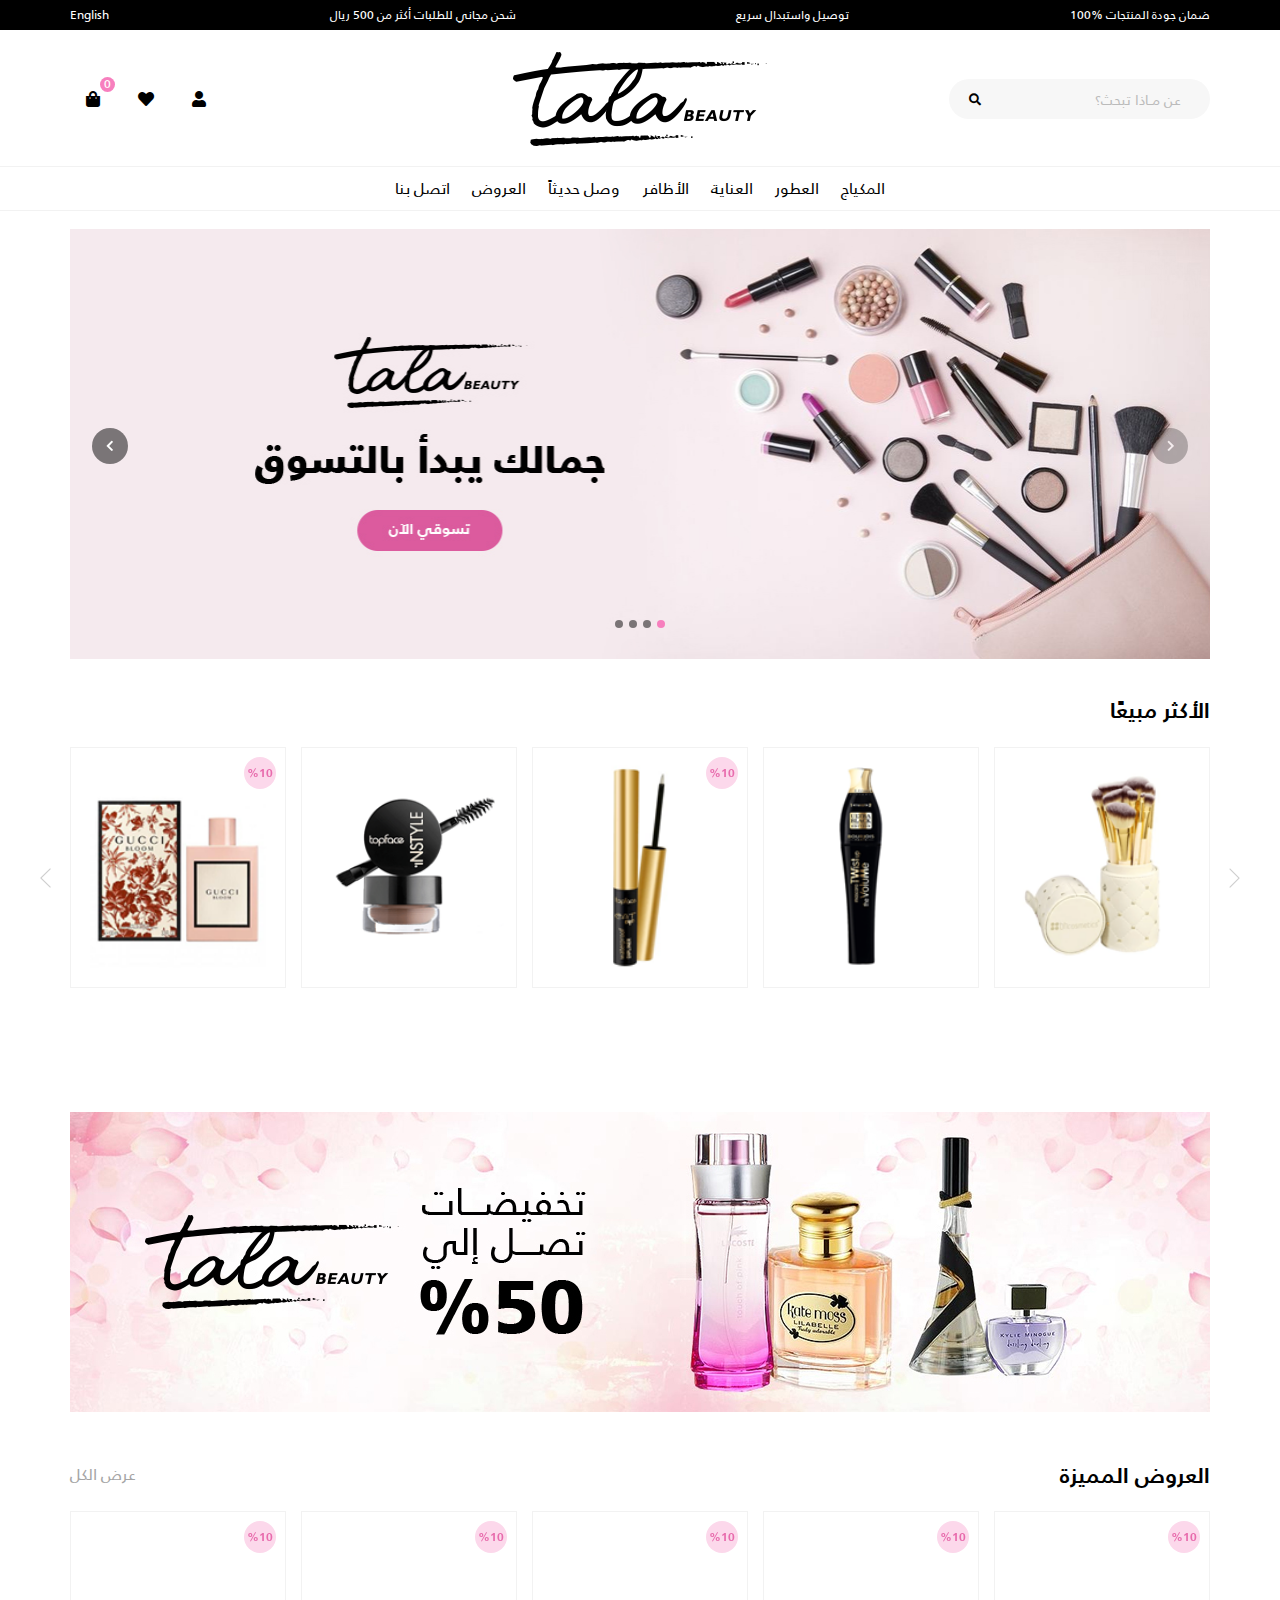
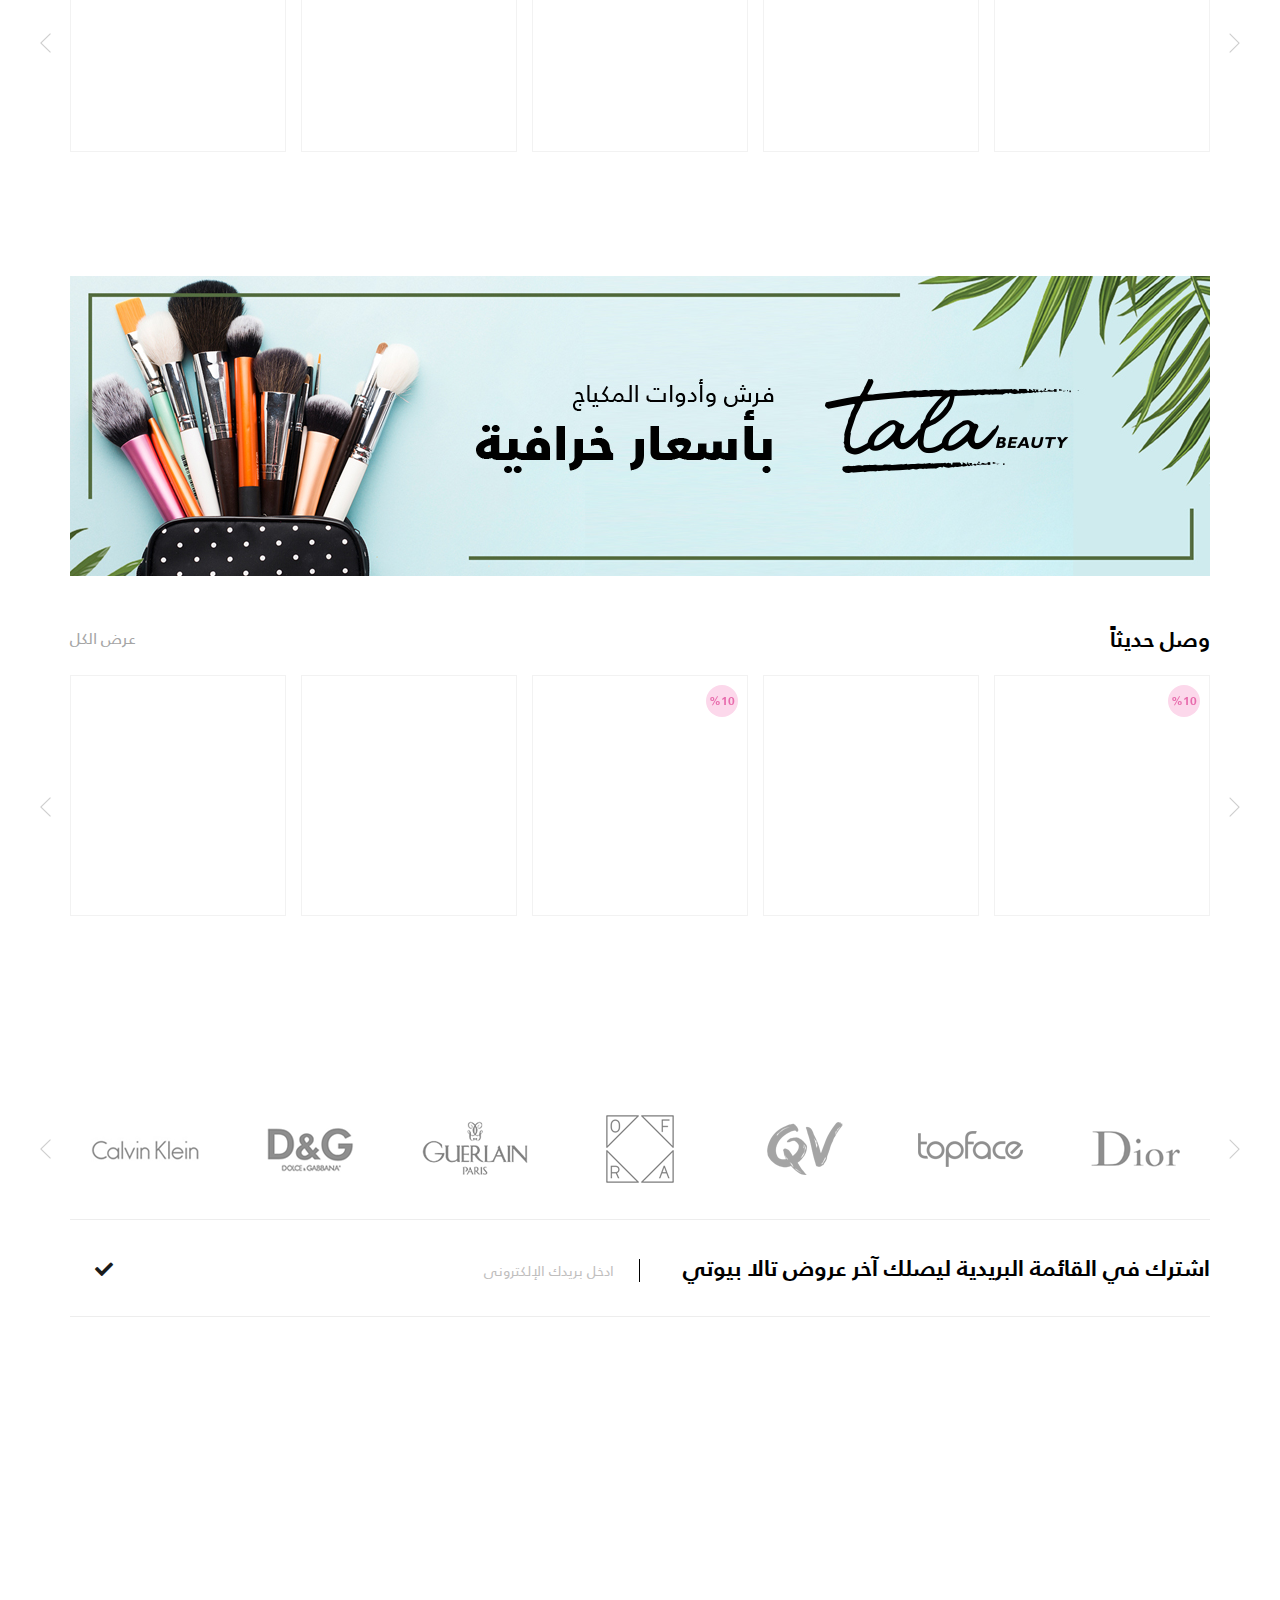
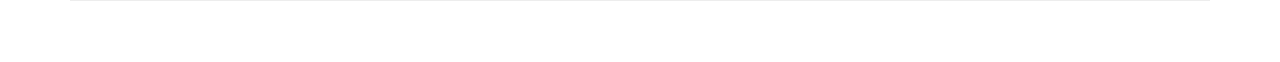
<file: index.html>
<!DOCTYPE html>
<html lang="en">

<head>
  <meta charset="UTF-8" />
  <meta name="viewport" content="width=device-width, initial-scale=1, shrink-to-fit=no" />
  <title>Tala</title>
  <link rel="stylesheet" href="css/bootstrap.min.css" />
  <link rel="stylesheet" href="css/bootstrap-rtl.min.css" />
  <link rel="stylesheet" href="css/owl.carousel.min.css" />
  <link rel="stylesheet" href="css/owl.theme.default.min.css" />
  <link rel="stylesheet" href="css/hover-min.css" />
  <link rel="stylesheet" href="fonts/fontawesome/css/all.min.css" />
  <link rel="stylesheet" href="css/animate.css">
  <link rel="stylesheet" href="css/main.css" />
</head>

<body>

  <div class="head">
    <!-- Start Top-Nav -->
    <div class="top-bar">
      <div class="container">
        <div class="top">
          <span class="info wow fadeInUp" data-wow-duration="1s" data-wow-delay="0.3s">ضمان جودة المنتجات %100</span>
          <span class="info wow fadeInDown" data-wow-duration="1s" data-wow-delay="0.3s">توصيل واستبدال سريع</span>
          <span class="info wow fadeInUp" data-wow-duration="1s" data-wow-delay="0.3s">شحن مجاني للطلبات أكثر من 500
            ريال</span>
          <div class="top-menu wow fadeInUp" data-wow-duration="1s" data-wow-delay="0.3s"><i
              class="fas fa-bars menubtn"></i>
            القائمة الرئيسية</div>
          <span class="wow fadeInDown" data-wow-duration="1s" data-wow-delay="0.3s"><a href="index-en.html"
              class="lang">English</a>
            <P>
          </span>
        </div>
      </div>
    </div>
    <!-- Start Top-Nav -->
    <!-- Start Sec-Nav -->
    <div class="sec-nav">
      <div class="container">
        <div class="sec">

          <form class="search wow bounceInUp" data-wow-duration="1s">
            <div class="search-container">
              <input type="text" class="search-input" placeholder="عن مــاذا تبحث؟">
              <button class="search-btn">
                <i class="fas fa-search"></i>
              </button>
            </div>
          </form>
          <a href="#"><img src="images/logo.png" alt="" class="wow bounceInDown" data-wow-duration="1s"></a>
          <div class="sign-bar wow bounceInUp" data-wow-duration="1s">
            <div class="search-icon">
              <i class="fas fa-search searchbtn"></i>
            </div>
            <div class="user">
              <a><i class=" fas fa-user userbtn"></i></a>
              <ul class="drop-menu list-unstyled">
                <li><a href="#">تسجيل دخول</a></li>
                <li><a href="#">تسجيل جديد</a></li>
              </ul>
            </div>
            <div class="fav">
              <a href="#"><i class="fas fa-heart"></i></a>
            </div>
            <div class="cart">
              <a href="#"><i class="fas fa-shopping-bag"></i></a>
              <span class="items">0</span>
            </div>
          </div>
        </div>
      </div>
    </div>
    <!-- End Sec-Nav -->
  </div>
  <!-- Start Main-Nav -->
  <div class="main-nav">
    <div class="container">
      <ul class="list-unstyled menu wow fadeIn" data-wow-duration="1s" data-wow-delay="0.5s">
        <li><a href="#">المكياج</a></li>
        <li><a href="#">العطور</a></li>
        <li><a href="#">العناية</a></li>
        <li><a href="#">الأظافر</a></li>
        <li><a href="#">وصل حديثاً</a></li>
        <li><a href="#">العروض</a></li>
        <li><a href="#">اتصل بنا</a></li>
      </ul>
    </div>
  </div>
  <!-- End Main-Nav -->
  <!-- Start Main-Nav -->
  <div class="xs-nav">
    <div class="main-nav main-xs-nav">
      <i class="fas fa-times closebtn"></i>
      <ul class="list-unstyled menu">
        <li><a href="#">المكياج</a></li>
        <li><a href="#">العطور</a></li>
        <li><a href="#">العناية</a></li>
        <li><a href="#">الأظافر</a></li>
        <li><a href="#">وصل حديثاً</a></li>
        <li><a href="#">العروض</a></li>
        <li><a href="#">اتصل بنا</a></li>
      </ul>
    </div>
  </div>
  <!-- End Main-Nav -->
  <!-- Start Search Pop-up -->
  <div class="head search-pop">
    <i class="fas fa-times closebtn"></i>
    <form class="search">
      <div class="search-container">
        <input type="text" class="search-input" placeholder="عن مــاذا تبحث؟">
        <button class="search-btn">
          <i class="fas fa-search"></i>
        </button>
      </div>
    </form>
  </div>
  <!-- Start Search Pop-up -->

  <!-- Start Main Slider -->
  <div class="slider text-center">
    <div class="header-container container">
      <div id="main-slider" class="owl-carousel owl-theme main-slider">
        <div class="item"><a href="#"><img src="images/slider1.jpg" class="img-responsive"></a></div>
        <div class="item"><a href="#"><img src="images/slider1.jpg" class="img-responsive"></a></div>
        <div class="item"><a href="#"><img src="images/slider1.jpg" class="img-responsive"></a></div>
        <div class="item"><a href="#"><img src="images/slider1.jpg" class="img-responsive"></a></div>
      </div>
    </div>
  </div>
  <!-- End Main Slider -->

  <!-- Start Best Seller -->
  <div class="best-seller">
    <div class="container">
      <h1>الأكثر مبيعًا</h1>
      <div class="owl-carousel owl-theme Product-slider">
        <div class="item product">
          <a href="#">
            <div class="item-img">
              <img src="images/product1.png" alt="" class="img-responsive wow flipInY" data-wow-duration="1s"
                data-wow-delay="0.3s">
            </div>
          </a>
          <div class="info">
            <p class="product-name wow fadeInUp" data-wow-duration="1s" data-wow-delay="0.3s"><a href="#">اسم المنتج</a>
            </p>
            <p class="price wow fadeInUp" data-wow-duration="1s" data-wow-delay="0.5s">109 SAR</p>
          </div>
        </div>
        <div class="item product">
          <a href="#">
            <div class="item-img">
              <img src="images/product2.png" alt="" class="img-responsive wow flipInY" data-wow-duration="1s"
                data-wow-delay="0.3s">
            </div>
          </a>
          <div class="info">
            <p class="product-name wow fadeInUp" data-wow-duration="1s" data-wow-delay="0.3s"><a href="#">اسم المنتج</a>
            </p>
            <p class="price wow fadeInUp" data-wow-duration="1s" data-wow-delay="0.5s">109 SAR</p>
          </div>
        </div>
        <div class="item product">
          <a href="#">
            <div class="item-img">
              <span class="sale">%10</span>
              <img src="images/product3.png" alt="" class="img-responsive wow flipInY" data-wow-duration="1s"
                data-wow-delay="0.3s">
            </div>
          </a>
          <div class="info">
            <p class="product-name wow fadeInUp" data-wow-duration="1s" data-wow-delay="0.3s"><a href="#">اسم المنتج</a>
            </p>
            <del class="wow fadeInUp" data-wow-duration="1s" data-wow-delay="0.5s">100 SAR</del>
            <p class="price wow fadeInUp" data-wow-duration="1s" data-wow-delay="0.5s">109 SAR</p>
          </div>
        </div>
        <div class="item product">
          <a href="#">
            <div class="item-img">
              <img src="images/product4.png" alt="" class="img-responsive wow flipInY" data-wow-duration="1s"
                data-wow-delay="0.3s">
            </div>
          </a>
          <div class="info">
            <p class="product-name wow fadeInUp" data-wow-duration="1s" data-wow-delay="0.3s"><a href="#">اسم المنتج</a>
            </p>
            <p class="price wow fadeInUp" data-wow-duration="1s" data-wow-delay="0.5s">109 SAR</p>
          </div>
        </div>
        <div class="item product">
          <a href="#">
            <div class="item-img">
              <span class="sale">%10</span>
              <img src="images/product5.png" alt="" class="img-responsive wow flipInY" data-wow-duration="1s"
                data-wow-delay="0.3s">
            </div>
          </a>
          <div class="info">
            <p class="product-name wow fadeInUp" data-wow-duration="1s" data-wow-delay="0.3s"><a href="#">اسم المنتج</a>
            </p>
            <del class="wow fadeInUp" data-wow-duration="1s" data-wow-delay="0.5s">100 SAR</del>
            <p class="price wow fadeInUp" data-wow-duration="1s" data-wow-delay="0.5s">109 SAR</p>
          </div>
        </div>
        <div class="item product">
          <a href="#">
            <div class="item-img">
              <img src="images/product6.png" alt="" class="img-responsive wow flipInY" data-wow-duration="1s"
                data-wow-delay="0.3s">
            </div>
          </a>
          <div class="info">
            <p class="product-name wow fadeInUp" data-wow-duration="1s" data-wow-delay="0.3s"><a href="#">اسم المنتج</a>
            </p>
            <p class="price wow fadeInUp" data-wow-duration="1s" data-wow-delay="0.5s">109 SAR</p>
          </div>
        </div>
      </div>
    </div>
  </div>
  <!-- End Best Seller -->
  <!-- Start First Banner -->
  <div class="banner">
    <div class="container">
      <div class="banner-img">
        <a href="#"><img src="images/banner1.jpg" alt="" class="img-responsive"></a>
      </div>
    </div>
  </div>
  <!-- End First Banner -->
  <!-- Start Specials -->
  <div class="specials">
    <div class="container">
      <h1>العروض المميزة<a href="#">عرض الكل</a></h1>
      <div class="owl-carousel owl-theme Product-slider">
        <div class="item product">
          <a href="#">
            <div class="item-img">
              <span class="sale">%10</span>
              <img src="images/product1.png" alt="" class="img-responsive wow flipInY" data-wow-duration="1s"
                data-wow-delay="0.3s">
            </div>
          </a>
          <div class="info">
            <p class="product-name wow fadeInUp" data-wow-duration="1s" data-wow-delay="0.3s"><a href="#">اسم المنتج</a>
            </p>
            <del class="wow fadeInUp" data-wow-duration="1s" data-wow-delay="0.5s">100 SAR</del>
            <p class="price wow fadeInUp" data-wow-duration="1s" data-wow-delay="0.5s">109 SAR</p>
          </div>
        </div>
        <div class="item product">
          <a href="#">
            <div class="item-img">
              <span class="sale">%10</span>
              <img src="images/product2.png" alt="" class="img-responsive wow flipInY" data-wow-duration="1s"
                data-wow-delay="0.3s">
            </div>
          </a>
          <div class="info">
            <p class="product-name wow fadeInUp" data-wow-duration="1s" data-wow-delay="0.3s"><a href="#">اسم المنتج</a>
            </p>
            <del class="wow fadeInUp" data-wow-duration="1s" data-wow-delay="0.5s">100 SAR</del>
            <p class="price wow fadeInUp" data-wow-duration="1s" data-wow-delay="0.5s">109 SAR</p>
          </div>
        </div>
        <div class="item product">
          <a href="#">
            <div class="item-img">
              <span class="sale">%10</span>
              <img src="images/product3.png" alt="" class="img-responsive wow flipInY" data-wow-duration="1s"
                data-wow-delay="0.3s">
            </div>
          </a>
          <div class="info">
            <p class="product-name wow fadeInUp" data-wow-duration="1s" data-wow-delay="0.3s"><a href="#">اسم المنتج</a>
            </p>
            <del class="wow fadeInUp" data-wow-duration="1s" data-wow-delay="0.5s">100 SAR</del>
            <p class="price wow fadeInUp" data-wow-duration="1s" data-wow-delay="0.5s">109 SAR</p>
          </div>
        </div>
        <div class="item product">
          <a href="#">
            <div class="item-img">
              <span class="sale">%10</span>
              <img src="images/product4.png" alt="" class="img-responsive wow flipInY" data-wow-duration="1s"
                data-wow-delay="0.3s">
            </div>
          </a>
          <div class="info">
            <p class="product-name wow fadeInUp" data-wow-duration="1s" data-wow-delay="0.3s"><a href="#">اسم المنتج</a>
            </p>
            <del class="wow fadeInUp" data-wow-duration="1s" data-wow-delay="0.5s">100 SAR</del>
            <p class="price wow fadeInUp" data-wow-duration="1s" data-wow-delay="0.5s">109 SAR</p>
          </div>
        </div>
        <div class="item product">
          <a href="#">
            <div class="item-img">
              <span class="sale">%10</span>
              <img src="images/product5.png" alt="" class="img-responsive wow flipInY" data-wow-duration="1s"
                data-wow-delay="0.3s">
            </div>
          </a>
          <div class="info">
            <p class="product-name wow fadeInUp" data-wow-duration="1s" data-wow-delay="0.3s"><a href="#">اسم المنتج</a>
            </p>
            <del class="wow fadeInUp" data-wow-duration="1s" data-wow-delay="0.5s">100 SAR</del>
            <p class="price wow fadeInUp" data-wow-duration="1s" data-wow-delay="0.5s">109 SAR</p>
          </div>
        </div>
        <div class="item product">
          <a href="#">
            <div class="item-img">
              <span class="sale">%10</span>
              <img src="images/product6.png" alt="" class="img-responsive wow flipInY" data-wow-duration="1s"
                data-wow-delay="0.3s">
            </div>
          </a>
          <div class="info">
            <p class="product-name wow fadeInUp" data-wow-duration="1s" data-wow-delay="0.3s"><a href="#">اسم المنتج</a>
            </p>
            <del class="wow fadeInUp" data-wow-duration="1s" data-wow-delay="0.5s">100 SAR</del>
            <p class="price wow fadeInUp" data-wow-duration="1s" data-wow-delay="0.5s">109 SAR</p>
          </div>
        </div>
      </div>
      <a href="#" class="show-all">عرض الكل</a>
    </div>
  </div>
  <!-- End Specials -->
  <!-- Start First Banner -->
  <div class="banner">
    <div class="container">
      <div class="banner-img">
        <a href="#"><img src="images/banner2.jpg" alt="" class="img-responsive banner2"></a>
      </div>
    </div>
  </div>
  <!-- End First Banner -->

  <!-- Start New Arrival -->
  <div class="new-arrival">
    <div class="container">
      <h1>وصل حديثاً <a href="#">عرض الكل</a></h1>
      <div class="owl-carousel owl-theme Product-slider">
        <div class="item product">
          <a href="#">
            <div class="item-img">
              <span class="sale">%10</span>
              <img src="images/product3.png" alt="" class="img-responsive wow flipInY" data-wow-duration="1s"
                data-wow-delay="0.3s">
            </div>
          </a>
          <div class="info">
            <p class="product-name wow fadeInUp" data-wow-duration="1s" data-wow-delay="0.3s"><a href="#">اسم المنتج</a>
            </p>
            <del class="wow fadeInUp" data-wow-duration="1s" data-wow-delay="0.5s">100 SAR</del>
            <p class="price wow fadeInUp" data-wow-duration="1s" data-wow-delay="0.5s">109 SAR</p>
          </div>
        </div>
        <div class="item product">
          <a href="#">
            <div class="item-img">
              <img src="images/product4.png" alt="" class="img-responsive wow flipInY" data-wow-duration="1s"
                data-wow-delay="0.3s">
            </div>
          </a>
          <div class="info">
            <p class="product-name wow fadeInUp" data-wow-duration="1s" data-wow-delay="0.3s"><a href="#">اسم المنتج</a>
            </p>
            <p class="price wow fadeInUp" data-wow-duration="1s" data-wow-delay="0.5s">109 SAR</p>
          </div>
        </div>
        <div class="item product">
          <a href="#">
            <div class="item-img">
              <span class="sale">%10</span>
              <img src="images/product5.png" alt="" class="img-responsive wow flipInY" data-wow-duration="1s"
                data-wow-delay="0.3s">
            </div>
          </a>
          <div class="info">
            <p class="product-name wow fadeInUp" data-wow-duration="1s" data-wow-delay="0.3s"><a href="#">اسم المنتج</a>
            </p>
            <del class="wow fadeInUp" data-wow-duration="1s" data-wow-delay="0.5s">100 SAR</del>
            <p class="price wow fadeInUp" data-wow-duration="1s" data-wow-delay="0.5s">109 SAR</p>
          </div>
        </div>
        <div class="item product">
          <a href="#">
            <div class="item-img">
              <img src="images/product1.png" alt="" class="img-responsive wow flipInY" data-wow-duration="1s"
                data-wow-delay="0.3s">
            </div>
          </a>
          <div class="info">
            <p class="product-name wow fadeInUp" data-wow-duration="1s" data-wow-delay="0.3s"><a href="#">اسم
                المنتج</a>
            </p>
            <p class="price wow fadeInUp" data-wow-duration="1s" data-wow-delay="0.5s">109 SAR</p>
          </div>
        </div>
        <div class="item product">
          <a href="#">
            <div class="item-img">
              <img src="images/product2.png" alt="" class="img-responsive wow flipInY" data-wow-duration="1s"
                data-wow-delay="0.3s">
            </div>
          </a>
          <div class="info">
            <p class="product-name wow fadeInUp" data-wow-duration="1s" data-wow-delay="0.3s"><a href="#">اسم
                المنتج</a>
            </p>
            <p class="price wow fadeInUp" data-wow-duration="1s" data-wow-delay="0.5s">109 SAR</p>
          </div>
        </div>
        <div class="item product">
          <a href="#">
            <div class="item-img">
              <img src="images/product6.png" alt="" class="img-responsive wow flipInY" data-wow-duration="1s"
                data-wow-delay="0.3s">
            </div>
          </a>
          <div class="info">
            <p class="product-name wow fadeInUp" data-wow-duration="1s" data-wow-delay="0.3s"><a href="#">اسم
                المنتج</a>
            </p>
            <p class="price wow fadeInUp" data-wow-duration="1s" data-wow-delay="0.5s">109 SAR</p>
          </div>
        </div>
      </div>
      <a href="#" class="show-all">عرض الكل</a>
    </div>
  </div>
  <!-- End New Arrival -->

  <!-- Start Brands -->
  <div class="brands">
    <div class="container">
      <h1>ماركات</h1>
      <div class="owl-carousel owl-theme brand-slider">
        <div class="item brand">
          <a href="#">
            <img src="images/brand1.png" alt="" class="img-responsive">
          </a>
        </div>
        <div class="item brand">
          <a href="#">
            <img src="images/brand2.png" alt="" class="img-responsive">
          </a>
        </div>
        <div class="item brand">
          <a href="#">
            <img src="images/brand3.png" alt="" class="img-responsive">
          </a>
        </div>
        <div class="item brand">
          <a href="#">
            <img src="images/brand4.png" alt="" class="img-responsive">
          </a>
        </div>
        <div class="item brand">
          <a href="#">
            <img src="images/brand5.png" alt="" class="img-responsive">
          </a>
        </div>
        <div class="item brand">
          <a href="#">
            <img src="images/brand6.png" alt="" class="img-responsive">
          </a>
        </div>
        <div class="item brand">
          <a href="#">
            <img src="images/brand7.png" alt="" class="img-responsive">
          </a>
        </div>
        <div class="item brand">
          <a href="#">
            <img src="images/brand5.png" alt="" class="img-responsive">
          </a>
        </div>
      </div>
    </div>
  </div>
  <!-- End Brands -->

  <!-- Start Newsletter -->
  <div class="newsletter">
    <div class="container">
      <div class="news">
        <h1 data-aos="zoom-in">اشترك في القائمة البريدية ليصلك آخر عروض تالا بيوتي</h1>
        <form id="news" name="news" class="search">
          <div class="search-container">
            <input id="news_input" name="news_input" type="text" class="search-input"
              placeholder="ادخل بريدك الإلكترونى">
            <button class="search-btn">
              <i class="fas fa-check"></i>
            </button>
          </div>
        </form>
      </div>
    </div>
  </div>
  <!-- End Newsletter -->
  <!-- Start Footer -->
  <div class="foot">
    <div class="container">
      <div class="nav-foot wow bounceInUp" data-wow-duration="1s" data-wow-delay="0.3s">
        <div class="nav-links">
          <h3 class="nav-links-header">معلومات</h3>
          <ul class="list-unstyled links">
            <li><a href="#" class="hvr-backward">من نحن</a></li>
            <li><a href="#" class="hvr-backward">معلومات الشحن والتوصيل</a></li>
            <li><a href="#" class="hvr-backward">الخصوصية</a></li>
            <li><a href="#" class="hvr-backward">شروط الإستخدام</a></li>
          </ul>
        </div>
        <div class="nav-links">
          <h3 class="nav-links-header">اضافات</h3>
          <ul class="list-unstyled links">
            <li><a href="#" class="hvr-backward">الشركات</a></li>
            <li><a href="#" class="hvr-backward">قسائم الهدايا</a></li>
            <li><a href="#" class="hvr-backward">نظام العمولة</a></li>
            <li><a href="#" class="hvr-backward">العروض المميزة</a></li>
          </ul>
        </div>
        <div class="nav-links">
          <h3 class="nav-links-header">خدمة العملاء</h3>
          <ul class="list-unstyled links">
            <li><a href="#" class="hvr-backward">اتصل بنا</a></li>
            <li><a href="#" class="hvr-backward">ارجاع الطلب</a></li>
            <li><a href="#" class="hvr-backward">خريطة الموقع</a></li>
          </ul>
        </div>
        <div class="nav-links">
          <h3 class="nav-links-header">حسابي</h3>
          <ul class="list-unstyled links">
            <li><a href="#" class="hvr-backward">حسابى</a></li>
            <li><a href="#" class="hvr-backward">طلباتى</a></li>
            <li><a href="#" class="hvr-backward">قائمة رغباتى</a></li>
            <li><a href="#" class="hvr-backward">القائمة البريدية</a></li>
          </ul>
        </div>
        <div class="follw">
          <h3>تابعنا على مواقع التواصل</h3>
          <div class="socials">
            <a href="#"><i class="fab fa-facebook-f rounded-circle social"></i></a>
            <a href="#"><i class="fab fa-snapchat-ghost rounded-circle social"></i></a>
            <a href="#"><i class="fab fa-instagram rounded-circle social"></i></a>
            <a href="#"><i class="fab fa-twitter rounded-circle social"></i></a>
          </div>
        </div>
      </div>
    </div>
  </div>
  <!-- End Footer -->
  <div class="copyrights">
    <div class="container">
      <div class="copyright">
        <div class="copy wow fadeInUp" data-wow-duration="1s" data-wow-delay="0.3s">
          <p>جميع الحقوق محفوظة، تالا بيوتي 2019 ©</p> <i> - </i><span>تصميم و برمجة</span><a href="#"><img
              src="images/tasawk.png"></a>
        </div>
        <div class="payments wow fadeInDown" data-wow-duration="1s" data-wow-delay="0.3s">
          <a href="#"><img src="images/payments.png" class="img-responsive"></a>
        </div>
      </div>
    </div>
  </div>
  <script src="js/jquery-3.3.1.min.js"></script>
  <script src="js/jquery.validate.min.js"></script>
  <script src="js/bootstrap.min.js"></script>
  <script src="js/owl.carousel.min.js"></script>
  <script src="js/wow.min.js"></script>
  <script src="js/main.js"></script>
  <script>
    new WOW().init();
  </script>
</body>

</html>
</file>
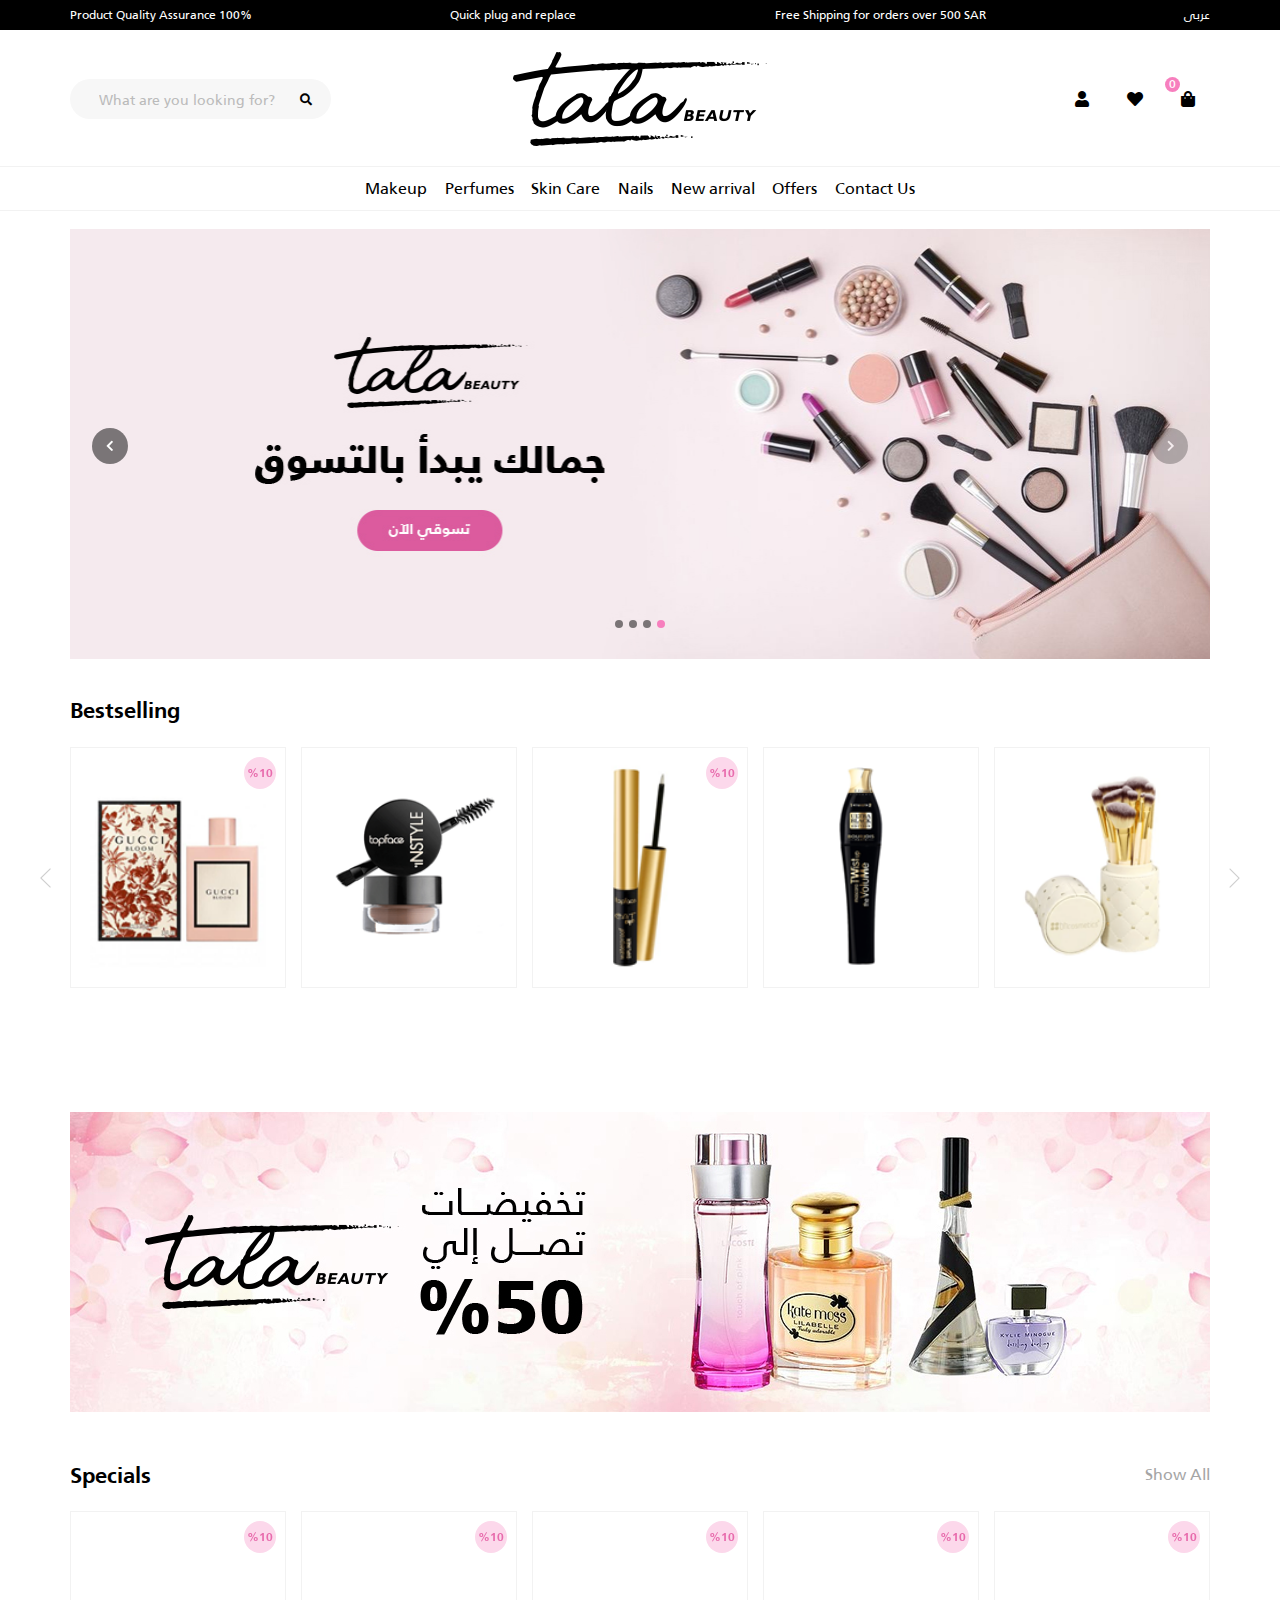
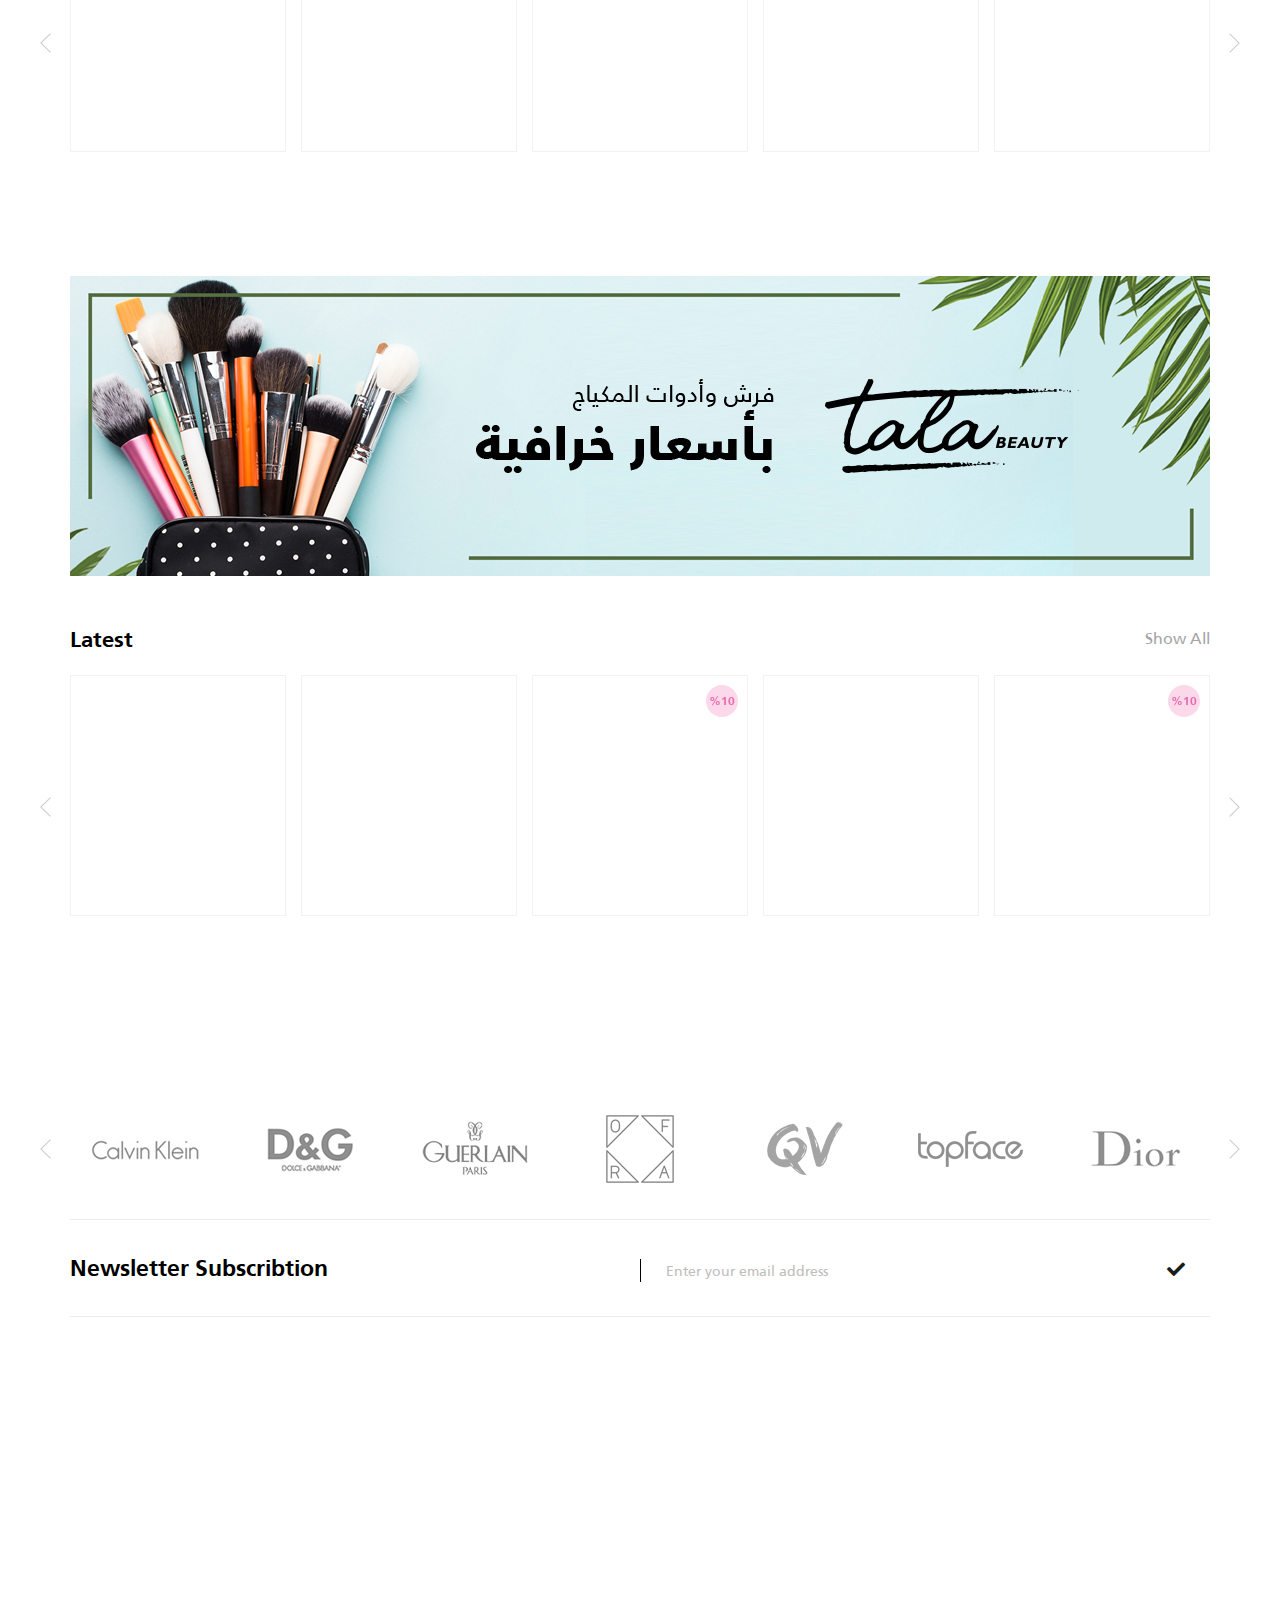
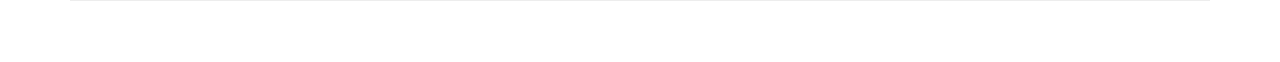
<file: index-en.html>
<!DOCTYPE html>
<html lang="en">

<head>
  <meta charset="UTF-8" />
  <meta name="viewport" content="width=device-width, initial-scale=1, shrink-to-fit=no" />
  <title>Tala</title>
  <link rel="stylesheet" href="css/bootstrap.min.css" />
  <link rel="stylesheet" href="css/owl.carousel.min.css" />
  <link rel="stylesheet" href="css/owl.theme.default.min.css" />
  <link rel="stylesheet" href="css/hover-min.css" />
  <link rel="stylesheet" href="fonts/fontawesome/css/all.min.css" />
  <link rel="stylesheet" href="css/animate.css">
  <link rel="stylesheet" href="css/main.css" />
  <link rel="stylesheet" href="css/main-en.css" />
</head>

<body>

  <div class="head">
    <!-- Start Top-Nav -->
    <div class="top-bar">
      <div class="container">
        <div class="top">
          <span class="info wow fadeInUp" data-wow-duration="1s" data-wow-delay="0.3s">Product Quality Assurance
            100%</span>
          <span class="info wow fadeInDown" data-wow-duration="1s" data-wow-delay="0.3s">Quick plug and replace</span>
          <span class="info wow fadeInUp" data-wow-duration="1s" data-wow-delay="0.3s">Free Shipping for orders over 500
            SAR
          </span>
          <div class="top-menu wow fadeInUp" data-wow-duration="1s" data-wow-delay="0.3s"><i
              class="fas fa-bars menubtn"></i>
            Menu</div>
          <span class="wow fadeInDown" data-wow-duration="1s" data-wow-delay="0.3s"><a href="index.html"
              class="lang">عربى</a></span>
        </div>
      </div>
    </div>
    <!-- Start Top-Nav -->
    <!-- Start Sec-Nav -->
    <div class="sec-nav">
      <div class="container">
        <div class="sec">
          <form class="search wow bounceInUp" data-wow-duration="1s">
            <div class="search-container">
              <input type="text" class="search-input" placeholder="What are you looking for?">
              <button class="search-btn">
                <i class="fas fa-search"></i>
              </button>
            </div>
          </form>
          <a href="#"><img src="images/logo.png" alt="" class="wow bounceInDown" data-wow-duration="1s"></a>
          <div class="sign-bar wow bounceInUp" data-wow-duration="1s">
            <div class="search-icon">
              <i class="fas fa-search searchbtn"></i>
            </div>
            <div class="user">
              <a><i class=" fas fa-user userbtn"></i></a>
              <ul class="drop-menu list-unstyled">
                <li><a href="#">Log In</a></li>
                <li><a href="#">Register</a></li>
              </ul>
            </div>
            <div class="fav">
              <a href="#"><i class="fas fa-heart"></i></a>
            </div>
            <div class="cart">
              <a href="#"><i class="fas fa-shopping-bag"></i></a>
              <span class="items">0</span>
            </div>
          </div>
        </div>
      </div>
    </div>
    <!-- End Sec-Nav -->
  </div>
  <!-- Start Main-Nav -->
  <div class="main-nav">
    <div class="container">
      <ul class="list-unstyled menu wow fadeIn" data-wow-duration="1s" data-wow-delay="0.5s">
        <li><a href="#">Makeup</a></li>
        <li><a href="#">Perfumes</a></li>
        <li><a href="#">Skin Care</a></li>
        <li><a href="#">Nails</a></li>
        <li><a href="#">New arrival</a></li>
        <li><a href="#">Offers</a></li>
        <li><a href="#">Contact Us</a></li>
      </ul>
    </div>
  </div>
  <!-- End Main-Nav -->
  <!-- Start Main-Nav -->
  <div class="xs-nav">
    <div class="main-nav main-xs-nav">
      <i class="fas fa-times closebtn"></i>
      <ul class="list-unstyled menu">
        <li><a href="#">Makeup</a></li>
        <li><a href="#">Perfumes</a></li>
        <li><a href="#">Skin Care</a></li>
        <li><a href="#">Nails</a></li>
        <li><a href="#">New arrival</a></li>
        <li><a href="#">Offers</a></li>
        <li><a href="#">Contact Us</a></li>
      </ul>
    </div>
  </div>
  <!-- End Main-Nav -->
  <!-- Start Search Pop-up -->
  <div class="head search-pop">
    <i class="fas fa-times closebtn"></i>
    <form class="search">
      <div class="search-container">
        <input type="text" class="search-input" placeholder="What are you looking for?">
        <button class="search-btn">
          <i class="fas fa-search"></i>
        </button>
      </div>
    </form>
  </div>
  <!-- Start Search Pop-up -->

  <!-- Start Main Slider -->
  <div class="slider text-center">
    <div class="header-container container">
      <div id="main-slider" class="owl-carousel owl-theme main-slider">
        <div class="item"><a href="#"><img src="images/slider1.jpg" class="img-responsive"></a></div>
        <div class="item"><a href="#"><img src="images/slider1.jpg" class="img-responsive"></a></div>
        <div class="item"><a href="#"><img src="images/slider1.jpg" class="img-responsive"></a></div>
        <div class="item"><a href="#"><img src="images/slider1.jpg" class="img-responsive"></a></div>
      </div>
    </div>
  </div>
  <!-- End Main Slider -->

  <!-- Start Best Seller -->
  <div class="best-seller">
    <div class="container">
      <h1>Bestselling </h1>
      <div class="owl-carousel owl-theme Product-slider">
        <div class="item product">
          <a href="#">
            <div class="item-img">
              <img src="images/product1.png" alt="" class="img-responsive wow flipInY" data-wow-duration="1s"
                data-wow-delay="0.3s">
            </div>
          </a>
          <div class="info">
            <p class="product-name wow fadeInUp" data-wow-duration="1s" data-wow-delay="0.3s"><a href="#">Product
                Name</a>
            </p>
            <p class="price wow fadeInUp" data-wow-duration="1s" data-wow-delay="0.5s">109 SAR</p>
          </div>
        </div>
        <div class="item product">
          <a href="#">
            <div class="item-img">
              <img src="images/product2.png" alt="" class="img-responsive wow flipInY" data-wow-duration="1s"
                data-wow-delay="0.3s">
            </div>
          </a>
          <div class="info">
            <p class="product-name wow fadeInUp" data-wow-duration="1s" data-wow-delay="0.3s"><a href="#">Product
                Name</a>
            </p>
            <p class="price wow fadeInUp" data-wow-duration="1s" data-wow-delay="0.5s">109 SAR</p>
          </div>
        </div>
        <div class="item product">
          <a href="#">
            <div class="item-img">
              <span class="sale">%10</span>
              <img src="images/product3.png" alt="" class="img-responsive wow flipInY" data-wow-duration="1s"
                data-wow-delay="0.3s">
            </div>
          </a>
          <div class="info">
            <p class="product-name wow fadeInUp" data-wow-duration="1s" data-wow-delay="0.3s"><a href="#">Product
                Name</a>
            </p>
            <del class="wow fadeInUp" data-wow-duration="1s" data-wow-delay="0.5s">100 SAR</del>
            <p class="price wow fadeInUp" data-wow-duration="1s" data-wow-delay="0.5s">109 SAR</p>
          </div>
        </div>
        <div class="item product">
          <a href="#">
            <div class="item-img">
              <img src="images/product4.png" alt="" class="img-responsive wow flipInY" data-wow-duration="1s"
                data-wow-delay="0.3s">
            </div>
          </a>
          <div class="info">
            <p class="product-name wow fadeInUp" data-wow-duration="1s" data-wow-delay="0.3s"><a href="#">Product
                Name</a>
            </p>
            <p class="price wow fadeInUp" data-wow-duration="1s" data-wow-delay="0.5s">109 SAR</p>
          </div>
        </div>
        <div class="item product">
          <a href="#">
            <div class="item-img">
              <span class="sale">%10</span>
              <img src="images/product5.png" alt="" class="img-responsive wow flipInY" data-wow-duration="1s"
                data-wow-delay="0.3s">
            </div>
          </a>
          <div class="info">
            <p class="product-name wow fadeInUp" data-wow-duration="1s" data-wow-delay="0.3s"><a href="#">Product
                Name</a>
            </p>
            <del class="wow fadeInUp" data-wow-duration="1s" data-wow-delay="0.5s">100 SAR</del>
            <p class="price wow fadeInUp" data-wow-duration="1s" data-wow-delay="0.5s">109 SAR</p>
          </div>
        </div>
        <div class="item product">
          <a href="#">
            <div class="item-img">
              <img src="images/product6.png" alt="" class="img-responsive wow flipInY" data-wow-duration="1s"
                data-wow-delay="0.3s">
            </div>
          </a>
          <div class="info">
            <p class="product-name wow fadeInUp" data-wow-duration="1s" data-wow-delay="0.3s"><a href="#">Product
                Name</a>
            </p>
            <p class="price wow fadeInUp" data-wow-duration="1s" data-wow-delay="0.5s">109 SAR</p>
          </div>
        </div>
      </div>
    </div>
  </div>
  <!-- End Best Seller -->
  <!-- Start First Banner -->
  <div class="banner">
    <div class="container">
      <div class="banner-img">
        <a href="#"><img src="images/banner1.jpg" alt="" class="img-responsive"></a>
      </div>
    </div>
  </div>
  <!-- End First Banner -->
  <!-- Start Specials -->
  <div class="specials">
    <div class="container">
      <h1>Specials<a href="#">Show All</a></h1>
      <div class="owl-carousel owl-theme Product-slider">
        <div class="item product">
          <a href="#">
            <div class="item-img">
              <span class="sale">%10</span>
              <img src="images/product1.png" alt="" class="img-responsive wow flipInY" data-wow-duration="1s"
                data-wow-delay="0.3s">
            </div>
          </a>
          <div class="info">
            <p class="product-name wow fadeInUp" data-wow-duration="1s" data-wow-delay="0.3s"><a href="#">Product
                Name</a>
            </p>
            <del class="wow fadeInUp" data-wow-duration="1s" data-wow-delay="0.5s">100 SAR</del>
            <p class="price wow fadeInUp" data-wow-duration="1s" data-wow-delay="0.5s">109 SAR</p>
          </div>
        </div>
        <div class="item product">
          <a href="#">
            <div class="item-img">
              <span class="sale">%10</span>
              <img src="images/product2.png" alt="" class="img-responsive wow flipInY" data-wow-duration="1s"
                data-wow-delay="0.3s">
            </div>
          </a>
          <div class="info">
            <p class="product-name wow fadeInUp" data-wow-duration="1s" data-wow-delay="0.3s"><a href="#">Product
                Name</a>
            </p>
            <del class="wow fadeInUp" data-wow-duration="1s" data-wow-delay="0.5s">100 SAR</del>
            <p class="price wow fadeInUp" data-wow-duration="1s" data-wow-delay="0.5s">109 SAR</p>
          </div>
        </div>
        <div class="item product">
          <a href="#">
            <div class="item-img">
              <span class="sale">%10</span>
              <img src="images/product3.png" alt="" class="img-responsive wow flipInY" data-wow-duration="1s"
                data-wow-delay="0.3s">
            </div>
          </a>
          <div class="info">
            <p class="product-name wow fadeInUp" data-wow-duration="1s" data-wow-delay="0.3s"><a href="#">Product
                Name</a>
            </p>
            <del class="wow fadeInUp" data-wow-duration="1s" data-wow-delay="0.5s">100 SAR</del>
            <p class="price wow fadeInUp" data-wow-duration="1s" data-wow-delay="0.5s">109 SAR</p>
          </div>
        </div>
        <div class="item product">
          <a href="#">
            <div class="item-img">
              <span class="sale">%10</span>
              <img src="images/product4.png" alt="" class="img-responsive wow flipInY" data-wow-duration="1s"
                data-wow-delay="0.3s">
            </div>
          </a>
          <div class="info">
            <p class="product-name wow fadeInUp" data-wow-duration="1s" data-wow-delay="0.3s"><a href="#">Product
                Name</a>
            </p>
            <del class="wow fadeInUp" data-wow-duration="1s" data-wow-delay="0.5s">100 SAR</del>
            <p class="price wow fadeInUp" data-wow-duration="1s" data-wow-delay="0.5s">109 SAR</p>
          </div>
        </div>
        <div class="item product">
          <a href="#">
            <div class="item-img">
              <span class="sale">%10</span>
              <img src="images/product5.png" alt="" class="img-responsive wow flipInY" data-wow-duration="1s"
                data-wow-delay="0.3s">
            </div>
          </a>
          <div class="info">
            <p class="product-name wow fadeInUp" data-wow-duration="1s" data-wow-delay="0.3s"><a href="#">Product
                Name</a>
            </p>
            <del class="wow fadeInUp" data-wow-duration="1s" data-wow-delay="0.5s">100 SAR</del>
            <p class="price wow fadeInUp" data-wow-duration="1s" data-wow-delay="0.5s">109 SAR</p>
          </div>
        </div>
        <div class="item product">
          <a href="#">
            <div class="item-img">
              <span class="sale">%10</span>
              <img src="images/product6.png" alt="" class="img-responsive wow flipInY" data-wow-duration="1s"
                data-wow-delay="0.3s">
            </div>
          </a>
          <div class="info">
            <p class="product-name wow fadeInUp" data-wow-duration="1s" data-wow-delay="0.3s"><a href="#">Product
                Name</a>
            </p>
            <del class="wow fadeInUp" data-wow-duration="1s" data-wow-delay="0.5s">100 SAR</del>
            <p class="price wow fadeInUp" data-wow-duration="1s" data-wow-delay="0.5s">109 SAR</p>
          </div>
        </div>
      </div>
      <a href="#" class="show-all">Show All</a>
    </div>
  </div>
  <!-- End Specials -->
  <!-- Start First Banner -->
  <div class="banner">
    <div class="container">
      <div class="banner-img">
        <a href="#"><img src="images/banner2.jpg" alt="" class="img-responsive banner2"></a>
      </div>
    </div>
  </div>
  <!-- End First Banner -->

  <!-- Start New Arrival -->
  <div class="new-arrival">
    <div class="container">
      <h1>Latest <a href="#">Show All</a></h1>
      <div class="owl-carousel owl-theme Product-slider">
        <div class="item product">
          <a href="#">
            <div class="item-img">
              <span class="sale">%10</span>
              <img src="images/product3.png" alt="" class="img-responsive wow flipInY" data-wow-duration="1s"
                data-wow-delay="0.3s">
            </div>
          </a>
          <div class="info">
            <p class="product-name wow fadeInUp" data-wow-duration="1s" data-wow-delay="0.3s"><a href="#">Product
                Name</a>
            </p>
            <del class="wow fadeInUp" data-wow-duration="1s" data-wow-delay="0.5s">100 SAR</del>
            <p class="price wow fadeInUp" data-wow-duration="1s" data-wow-delay="0.5s">109 SAR</p>
          </div>
        </div>
        <div class="item product">
          <a href="#">
            <div class="item-img">
              <img src="images/product4.png" alt="" class="img-responsive wow flipInY" data-wow-duration="1s"
                data-wow-delay="0.3s">
            </div>
          </a>
          <div class="info">
            <p class="product-name wow fadeInUp" data-wow-duration="1s" data-wow-delay="0.3s"><a href="#">Product
                Name</a>
            </p>
            <p class="price wow fadeInUp" data-wow-duration="1s" data-wow-delay="0.5s">109 SAR</p>
          </div>
        </div>
        <div class="item product">
          <a href="#">
            <div class="item-img">
              <span class="sale">%10</span>
              <img src="images/product5.png" alt="" class="img-responsive wow flipInY" data-wow-duration="1s"
                data-wow-delay="0.3s">
            </div>
          </a>
          <div class="info">
            <p class="product-name wow fadeInUp" data-wow-duration="1s" data-wow-delay="0.3s"><a href="#">Product
                Name</a>
            </p>
            <del class="wow fadeInUp" data-wow-duration="1s" data-wow-delay="0.5s">100 SAR</del>
            <p class="price wow fadeInUp" data-wow-duration="1s" data-wow-delay="0.5s">109 SAR</p>
          </div>
        </div>
        <div class="item product">
          <a href="#">
            <div class="item-img">
              <img src="images/product1.png" alt="" class="img-responsive wow flipInY" data-wow-duration="1s"
                data-wow-delay="0.3s">
            </div>
          </a>
          <div class="info">
            <p class="product-name wow fadeInUp" data-wow-duration="1s" data-wow-delay="0.3s"><a href="#">اسم
                المنتج</a>
            </p>
            <p class="price wow fadeInUp" data-wow-duration="1s" data-wow-delay="0.5s">109 SAR</p>
          </div>
        </div>
        <div class="item product">
          <a href="#">
            <div class="item-img">
              <img src="images/product2.png" alt="" class="img-responsive wow flipInY" data-wow-duration="1s"
                data-wow-delay="0.3s">
            </div>
          </a>
          <div class="info">
            <p class="product-name wow fadeInUp" data-wow-duration="1s" data-wow-delay="0.3s"><a href="#">اسم
                المنتج</a>
            </p>
            <p class="price wow fadeInUp" data-wow-duration="1s" data-wow-delay="0.5s">109 SAR</p>
          </div>
        </div>
        <div class="item product">
          <a href="#">
            <div class="item-img">
              <img src="images/product6.png" alt="" class="img-responsive wow flipInY" data-wow-duration="1s"
                data-wow-delay="0.3s">
            </div>
          </a>
          <div class="info">
            <p class="product-name wow fadeInUp" data-wow-duration="1s" data-wow-delay="0.3s"><a href="#">اسم
                المنتج</a>
            </p>
            <p class="price wow fadeInUp" data-wow-duration="1s" data-wow-delay="0.5s">109 SAR</p>
          </div>
        </div>
      </div>
      <a href="#" class="show-all">Show All</a>
    </div>
  </div>
  <!-- End New Arrival -->

  <!-- Start Brands -->
  <div class="brands">
    <div class="container">
      <h1>Brands</h1>
      <div class="owl-carousel owl-theme brand-slider">
        <div class="item brand">
          <a href="#">
            <img src="images/brand1.png" alt="" class="img-responsive">
          </a>
        </div>
        <div class="item brand">
          <a href="#">
            <img src="images/brand2.png" alt="" class="img-responsive">
          </a>
        </div>
        <div class="item brand">
          <a href="#">
            <img src="images/brand3.png" alt="" class="img-responsive">
          </a>
        </div>
        <div class="item brand">
          <a href="#">
            <img src="images/brand4.png" alt="" class="img-responsive">
          </a>
        </div>
        <div class="item brand">
          <a href="#">
            <img src="images/brand5.png" alt="" class="img-responsive">
          </a>
        </div>
        <div class="item brand">
          <a href="#">
            <img src="images/brand6.png" alt="" class="img-responsive">
          </a>
        </div>
        <div class="item brand">
          <a href="#">
            <img src="images/brand7.png" alt="" class="img-responsive">
          </a>
        </div>
        <div class="item brand">
          <a href="#">
            <img src="images/brand5.png" alt="" class="img-responsive">
          </a>
        </div>
      </div>
    </div>
  </div>
  <!-- End Brands -->

  <!-- Start Newsletter -->
  <div class="newsletter">
    <div class="container">
      <div class="news">
        <h1 data-aos="zoom-in">Newsletter Subscribtion</h1>
        <form class="search">
          <div class="search-container">
            <input type="text" class="search-input" placeholder="Enter your email address">
            <button class="search-btn">
              <i class="fas fa-check"></i>
            </button>
          </div>
        </form>
      </div>
    </div>
  </div>
  <!-- End Newsletter -->
  <!-- Start Footer -->
  <div class="foot">
    <div class="container">
      <div class="nav-foot wow bounceInUp" data-wow-duration="1s" data-wow-delay="0.3s">
        <div class="nav-links">
          <h3 class="nav-links-header">Informatin</h3>
          <ul class="list-unstyled links">
            <li><a href="#" class="hvr-forward">About Us</a></li>
            <li><a href="#" class="hvr-forward">Delivery information</a></li>
            <li><a href="#" class="hvr-forward">Privacy</a></li>
            <li><a href="#" class="hvr-forward">Use Terms</a></li>
          </ul>
        </div>
        <div class="nav-links">
          <h3 class="nav-links-header">Extras</h3>
          <ul class="list-unstyled links">
            <li><a href="#" class="hvr-forward">Brands</a></li>
            <li><a href="#" class="hvr-forward">Gift Certificates</a></li>
            <li><a href="#" class="hvr-forward">Affiliate</a></li>
            <li><a href="#" class="hvr-forward">Specials</a></li>
          </ul>
        </div>
        <div class="nav-links">
          <h3 class="nav-links-header">Customer Service</h3>
          <ul class="list-unstyled links">
            <li><a href="#" class="hvr-forward">Contact Us</a></li>
            <li><a href="#" class="hvr-forward">Returns</a></li>
            <li><a href="#" class="hvr-forward">Site Map</a></li>
          </ul>
        </div>
        <div class="nav-links">
          <h3 class="nav-links-header">My Account</h3>
          <ul class="list-unstyled links">
            <li><a href="#" class="hvr-forward">My Account</a></li>
            <li><a href="#" class="hvr-forward">Order History</a></li>
            <li><a href="#" class="hvr-forward">Wish List</a></li>
            <li><a href="#" class="hvr-forward">Newsletter</a></li>
          </ul>
        </div>
        <div class="follw">
          <h3>Follow Us On</h3>
          <div class="socials">
            <a href="#"><i class="fab fa-facebook-f rounded-circle social"></i></a>
            <a href="#"><i class="fab fa-snapchat-ghost rounded-circle social"></i></a>
            <a href="#"><i class="fab fa-instagram rounded-circle social"></i></a>
            <a href="#"><i class="fab fa-twitter rounded-circle social"></i></a>
          </div>
        </div>
      </div>
    </div>
  </div>
  <!-- End Footer -->
  <div class="copyrights">
    <div class="container">
      <div class="copyright">
        <div class="copy wow fadeInUp" data-wow-duration="1s" data-wow-delay="0.3s">
          <p>All rights reserved, Tala Beauty 2019 ©</p> <i> - </i><span>Design and programming</span><a href="#"><img
              src="images/tasawk-en.png"></a>
        </div>
        <div class="payments wow fadeInDown" data-wow-duration="1s" data-wow-delay="0.3s">
          <a href="#"><img src="images/payments.png" class="img-responsive"></a>
        </div>
      </div>
    </div>
  </div>
  <script src="js/jquery-3.3.1.min.js"></script>
  <script src="js/bootstrap.min.js"></script>
  <script src="js/owl.carousel.min.js"></script>
  <script src="js/wow.min.js"></script>
  <script src="js/main.js"></script>
  <script>
    new WOW().init();
  </script>
</body>

</html>
</file>
<file: css/main.css>
@charset "UTF-8";
.brands h1, .new-arrival h1, .specials h1, .best-seller h1 {
  font-size: 22px;
  font-family: bold;
  color: #000000;
  margin-bottom: 25px;
  display: flex;
  align-items: center;
}
@media (max-width: 768px) {
  .brands h1, .new-arrival h1, .specials h1, .best-seller h1 {
    justify-content: center;
  }
}
.brands h1 a, .new-arrival h1 a, .specials h1 a, .best-seller h1 a {
  font-size: 16px;
  font-family: roman;
  color: #a5a5a5;
  -moz-transition: all 0.3s ease-in-out;
  -o-transition: all 0.3s ease-in-out;
  -webkit-transition: all 0.3s ease-in-out;
  transition: all 0.3s ease-in-out;
}
.brands h1 a:hover, .new-arrival h1 a:hover, .specials h1 a:hover, .best-seller h1 a:hover {
  color: #000000;
}
@media (max-width: 768px) {
  .brands h1 a, .new-arrival h1 a, .specials h1 a, .best-seller h1 a {
    display: none;
  }
}

@keyframes inscreen {
  0% {
    right: -100%;
  }
  100% {
    right: 0;
  }
}
.inscreen {
  animation: inscreen 0.4s ease forwards;
}

@keyframes outscreen {
  0% {
    right: 0;
  }
  100% {
    right: -100%;
  }
}
.outscreen {
  animation: outscreen 0.5s ease forwards;
}

body {
  font-family: roman;
}

.container {
  max-width: 1170px;
}

a {
  text-decoration: none;
  margin: 0;
  padding: 0;
}
a:hover {
  text-decoration: none;
}
a:active {
  text-decoration: none;
}
a:focus {
  text-decoration: none;
}

input,
button,
textarea,
.btn {
  outline: none;
  box-shadow: none;
  border: none;
  text-decoration: none;
  padding: 0;
  margin: 0;
}
input:focus,
button:focus,
textarea:focus,
.btn:focus {
  text-decoration: none;
  outline: none;
  box-shadow: none;
  border: none;
}
input:hover,
button:hover,
textarea:hover,
.btn:hover {
  text-decoration: none;
  outline: none;
  box-shadow: none;
  border: none;
}

ul,
ol,
li,
p,
h1,
h3,
h4 {
  margin: 0;
  padding: 0;
}

@font-face {
  font-family: "roman";
  src: url("../fonts/frutiger/FrutigerLTArabic-55Roman.ttf");
}
@font-face {
  font-family: "light";
  src: url("../fonts/frutiger/FrutigerLTArabic-45Light.ttf");
}
@font-face {
  font-family: "bold";
  src: url("../fonts/frutiger/FrutigerLTArabic-65Bold.ttf");
}
@font-face {
  font-family: "black";
  src: url("../fonts/frutiger/FrutigerLTArabic-75Black.ttf");
}
.head .search {
  width: 261px;
  height: 40px;
}
@media (max-width: 768px) {
  .head .search {
    display: none;
    width: 90%;
  }
}
.head .search-container {
  width: 100%;
  height: 100%;
  position: relative;
}
.head .search-input {
  width: 100%;
  height: 100%;
  padding: 0 29px;
  background-color: #f7f7f7;
  border-radius: 25px;
  font-size: 14px;
  color: #bbbbbb;
}
.head .search-input::placeholder {
  font-size: 14px;
  color: #bbbbbb;
}
.head .search-btn {
  position: absolute;
  top: 50%;
  left: 3px;
  transform: translateY(-50%);
  background-color: transparent;
}
.head .search-btn i {
  font-size: 12px;
  color: #000000;
  -moz-transition: all 0.3s ease-in-out;
  -o-transition: all 0.3s ease-in-out;
  -webkit-transition: all 0.3s ease-in-out;
  transition: all 0.3s ease-in-out;
}
@media (max-width: 768px) {
  .head .search-btn i {
    font-size: 16px;
  }
}
.head .search-btn i:hover {
  color: #f77fbe;
  background-color: transparent;
}
.head .search-btn i:active {
  color: #f77fbe;
  background-color: transparent;
}
.head .search-btn i:focus {
  color: #f77fbe;
  background-color: transparent;
}

.search-pop {
  display: none;
  width: 100%;
  height: 100%;
  position: fixed;
  justify-content: center;
  background-color: rgba(0, 0, 0, 0.92);
  z-index: 10;
  left: 0;
  top: 0;
  padding: 160px 0;
}
@media (max-width: 768px) {
  .search-pop .search {
    display: block;
    margin: auto;
  }
}
.search-pop .closebtn {
  position: absolute;
  top: 25px;
  font-size: 15px;
  cursor: pointer;
  left: 0px;
  margin-left: 25px;
  color: #fff;
}
.search-pop .closebtn:hover {
  background-color: transparent;
  color: #fff;
}

.news .search {
  height: 100%;
  width: 570px;
  display: flex;
  align-items: center;
  margin-top: 5px;
}
@media (max-width: 768px) {
  .news .search {
    width: 100%;
  }
}
.news .search-container {
  width: 100%;
  height: 23px;
  position: relative;
}
.news .search-input {
  width: 100%;
  height: 100%;
  padding: 0 25px;
  background-color: transparent;
  font-size: 14px;
  color: #bfbebe;
  border-right: 1px solid #000;
  -moz-transition: all 0.3s ease-in-out;
  -o-transition: all 0.3s ease-in-out;
  -webkit-transition: all 0.3s ease-in-out;
  transition: all 0.3s ease-in-out;
}
.news .search-input:focus {
  border-right: 1px solid #f77fbe;
}
.news .search-input::placeholder {
  font-size: 14px;
  color: #bfbebe;
}
.news .search-btn {
  position: absolute;
  top: 50%;
  left: 25px;
  transform: translateY(-50%);
  background-color: transparent;
}
@media (max-width: 768px) {
  .news .search-btn {
    left: 0;
  }
}
.news .search-btn i {
  font-size: 18px;
  color: #1a1b1b;
  -moz-transition: all 0.3s ease-in-out;
  -o-transition: all 0.3s ease-in-out;
  -webkit-transition: all 0.3s ease-in-out;
  transition: all 0.3s ease-in-out;
}
.news .search-btn i:hover {
  color: #f77fbe;
  background-color: transparent;
}
.news .search-btn i:active {
  color: #f77fbe;
  background-color: transparent;
}
.news .search-btn i:focus {
  color: #f77fbe;
  background-color: transparent;
}

label {
  display: inline-block;
  width: 100%;
  margin-bottom: 5px;
  font-weight: 700;
  /* margin: auto; */
  text-align: center;
  color: #F00;
  -moz-transition: all 1s ease-in-out;
  -o-transition: all 1s ease-in-out;
  -webkit-transition: all 1s ease-in-out;
  transition: all 1s ease-in-out;
}

.main-nav {
  display: flex;
  justify-content: center;
  align-items: center;
  border-bottom: 1px solid #f2f2f2;
  border-top: 1px solid #f2f2f2;
  height: 45px;
  margin-bottom: 18px;
}
@media (max-width: 768px) {
  .main-nav {
    display: none;
  }
}
.main-nav .menu {
  width: 490px;
  display: flex;
  justify-content: space-between;
  align-items: center;
  margin: auto;
}
@media (max-width: 768px) {
  .main-nav .menu {
    flex-direction: column;
    width: 100%;
    height: 100%;
    justify-content: flex-start;
    align-items: flex-start;
    margin: 0;
    margin-right: 30px;
    padding-top: 60px;
  }
}
.main-nav li {
  display: flex;
  align-items: center;
  height: 45px;
  border-bottom: 1px solid #f2f2f2;
  cursor: pointer;
  -moz-transition: all 0.3s ease-in-out;
  -o-transition: all 0.3s ease-in-out;
  -webkit-transition: all 0.3s ease-in-out;
  transition: all 0.3s ease-in-out;
}
.main-nav li:hover {
  border-color: #f77fbe;
}
.main-nav li:hover a {
  color: #f77fbe;
}
@media (max-width: 768px) {
  .main-nav li {
    border: none;
    height: auto;
    margin-bottom: 20px;
  }
}
.main-nav a {
  color: #000;
  font-size: 16px;
  -moz-transition: all 0.3s ease-in-out;
  -o-transition: all 0.3s ease-in-out;
  -webkit-transition: all 0.3s ease-in-out;
  transition: all 0.3s ease-in-out;
}

.xs-nav {
  display: none;
  position: fixed;
  top: 0;
  left: 0;
  width: 100%;
  height: 100%;
  background-color: rgba(0, 0, 0, 0.75);
  z-index: 9;
}
.xs-nav .main-xs-nav {
  display: flex;
  position: fixed;
  z-index: 10;
  background-color: #fff;
  width: 260px;
  height: 100%;
}
.xs-nav .closebtn {
  position: absolute;
  top: 25px;
  font-size: 15px;
  cursor: pointer;
  left: 0px;
  margin-left: 25px;
}

.main-slider {
  margin-bottom: 38px;
}
@media (max-width: 768px) {
  .main-slider {
    margin-bottom: 30px;
  }
}
.main-slider .owl-nav {
  margin-top: 0px;
  position: absolute;
  top: 45%;
  transform: translateY(-50%);
  width: 100%;
}
.main-slider .owl-nav [class*=owl-] i {
  margin: 0;
  display: flex;
  align-items: center;
  justify-content: center;
  width: 36px;
  height: 36px;
  border-radius: 50%;
  background-color: rgba(0, 0, 0, 0.502);
  color: #fff;
  position: absolute;
  font-size: 12px;
  -moz-transition: all 0.3s ease-in-out;
  -o-transition: all 0.3s ease-in-out;
  -webkit-transition: all 0.3s ease-in-out;
  transition: all 0.3s ease-in-out;
}
.main-slider .owl-nav [class*=owl-] i:hover {
  background-color: #f77fbe;
}
.main-slider .owl-nav .owl-next i {
  left: 22px;
}
.main-slider .owl-nav .owl-prev i {
  right: 22px;
}
.main-slider .owl-dots {
  position: absolute;
  bottom: 26px;
  left: 50%;
  transform: translateX(-50%);
}
@media (max-width: 768px) {
  .main-slider .owl-dots {
    bottom: 5px;
  }
}
@media (min-width: 769px) and (max-width: 991px) {
  .main-slider .owl-dots {
    bottom: 15px;
  }
}
.main-slider .owl-dots .owl-dot.active span {
  background-color: #f77fbe;
  background: #f77fbe;
  opacity: 1;
}
.main-slider .owl-dots .owl-dot span {
  border-radius: 50%;
  background-color: #000000;
  background: #000000;
  opacity: 0.502;
  width: 8px;
  height: 8px;
  margin: 0 3px;
  -moz-transition: all 0.3s ease-in-out;
  -o-transition: all 0.3s ease-in-out;
  -webkit-transition: all 0.3s ease-in-out;
  transition: all 0.3s ease-in-out;
}
.main-slider .owl-dots .owl-dot span:hover {
  background-color: #f77fbe;
  background: #f77fbe;
  opacity: 1;
}
.main-slider:hover span {
  background-color: #f77fbe;
  background: #f77fbe;
  opacity: 1;
}

.specials h1 {
  justify-content: space-between;
}
@media (max-width: 768px) {
  .specials h1 {
    justify-content: center;
  }
}
.specials .show-all {
  font-size: 16px;
  font-family: roman;
  color: #a5a5a5;
  -moz-transition: all 0.3s ease-in-out;
  -o-transition: all 0.3s ease-in-out;
  -webkit-transition: all 0.3s ease-in-out;
  transition: all 0.3s ease-in-out;
  display: none;
  text-align: center;
  margin-top: 20px;
}
.specials .show-all:hover {
  color: #000000;
}
@media (max-width: 768px) {
  .specials .show-all {
    display: block;
  }
}

.new-arrival h1 {
  justify-content: space-between;
}
@media (max-width: 768px) {
  .new-arrival h1 {
    justify-content: center;
  }
}
.new-arrival .show-all {
  font-size: 16px;
  font-family: roman;
  color: #a5a5a5;
  -moz-transition: all 0.3s ease-in-out;
  -o-transition: all 0.3s ease-in-out;
  -webkit-transition: all 0.3s ease-in-out;
  transition: all 0.3s ease-in-out;
  display: none;
  text-align: center;
  margin-top: 20px;
}
.new-arrival .show-all:hover {
  color: #000000;
}
@media (max-width: 768px) {
  .new-arrival .show-all {
    display: block;
  }
}

.Product-slider .product {
  display: flex;
  flex-direction: column;
  justify-content: center;
}
.Product-slider .item-img {
  border: 1px solid #f2f2f2;
  width: 216px;
  height: 241px;
  display: flex;
  align-items: center;
  justify-content: center;
  overflow: hidden;
  position: relative;
  margin: auto;
}
.Product-slider .item-img img {
  -moz-transition: all 0.3s ease-in-out;
  -o-transition: all 0.3s ease-in-out;
  -webkit-transition: all 0.3s ease-in-out;
  transition: all 0.3s ease-in-out;
  z-index: 4;
  cursor: pointer;
}
.Product-slider .item-img img:hover {
  transform: scale(1.1);
}
.Product-slider .item-img:hover img {
  transform: scale(1.1);
}
.Product-slider .item-img span {
  position: absolute;
  font-size: 12px;
  font-family: bold;
  color: #e86cad;
  width: 32px;
  height: 32px;
  border-radius: 50%;
  background-color: #fcd8eb;
  top: 9px;
  right: 9px;
  display: flex;
  align-items: center;
  justify-content: center;
  z-index: 5;
}
.Product-slider .info {
  text-align: center;
  margin-top: 18px;
}
@media (max-width: 768px) {
  .Product-slider .info {
    margin-top: 15px;
  }
}
.Product-slider .product-name {
  margin-bottom: 6px;
}
.Product-slider .product-name a {
  font-size: 14px;
  color: #000000;
  -moz-transition: all 0.3s ease-in-out;
  -o-transition: all 0.3s ease-in-out;
  -webkit-transition: all 0.3s ease-in-out;
  transition: all 0.3s ease-in-out;
}
.Product-slider .product-name a:hover {
  color: #818181;
}
.Product-slider .price {
  font-size: 14px;
  font-family: bold;
  color: #db5b9e;
  margin-bottom: 0;
  display: inline-block;
}
.Product-slider del {
  font-size: 14px;
  font-family: bold;
  color: #9f9f9f;
}
.Product-slider .owl-nav {
  margin-top: 0px;
  position: absolute;
  top: 35%;
  width: 100%;
}
.Product-slider .owl-nav [class*=owl-] img {
  margin: 0;
  position: absolute;
  -moz-transition: all 0.3s ease-in-out;
  -o-transition: all 0.3s ease-in-out;
  -webkit-transition: all 0.3s ease-in-out;
  transition: all 0.3s ease-in-out;
}
.Product-slider .owl-nav .owl-next img {
  left: -30px;
}
@media (min-width: 992px) and (max-width: 1199px) {
  .Product-slider .owl-nav .owl-next img {
    left: -15px;
  }
}
.Product-slider .owl-nav .owl-prev img {
  right: -30px;
}
@media (min-width: 992px) and (max-width: 1199px) {
  .Product-slider .owl-nav .owl-prev img {
    right: -15px;
  }
}
@media (max-width: 768px) {
  .Product-slider .owl-dots {
    margin-top: 5px;
  }
}
.Product-slider .owl-dots .owl-dot.active span {
  background-color: #f77fbe;
  background: #f77fbe;
  opacity: 1;
}
.Product-slider .owl-dots .owl-dot span {
  border-radius: 50%;
  background-color: #000000;
  background: #000000;
  opacity: 0.502;
  width: 10px;
  height: 10px;
  margin: 0 3px;
  -moz-transition: all 0.3s ease-in-out;
  -o-transition: all 0.3s ease-in-out;
  -webkit-transition: all 0.3s ease-in-out;
  transition: all 0.3s ease-in-out;
}
.Product-slider .owl-dots .owl-dot span:hover {
  background-color: #f77fbe;
  background: #f77fbe;
  opacity: 1;
}
.Product-slider .owl-dots .owl-dot:hover span {
  background-color: #f77fbe;
  background: #f77fbe;
  opacity: 1;
}

.brands {
  margin-top: 135px;
}
@media (max-width: 768px) {
  .brands {
    margin-top: 50px;
  }
}
.brands h1 {
  display: none;
}
@media (max-width: 768px) {
  .brands h1 {
    display: flex;
  }
}
.brands .brand {
  width: 100%;
  height: 68px;
  display: flex;
  align-items: center;
  justify-content: center;
}
.brands img {
  opacity: 0.5;
  filter: grayscale(100%);
  -moz-transition: all 0.3s ease-in-out;
  -o-transition: all 0.3s ease-in-out;
  -webkit-transition: all 0.3s ease-in-out;
  transition: all 0.3s ease-in-out;
}
.brands img:hover {
  filter: none;
  opacity: 1;
}
@media (max-width: 768px) {
  .brands img {
    filter: none;
    opacity: 1;
  }
}
.brands .owl-nav {
  margin-top: 0px;
  position: absolute;
  top: 13%;
  width: 100%;
}
.brands .owl-nav [class*=owl-] img {
  filter: none;
  opacity: 1;
  margin: 0;
  position: absolute;
  -moz-transition: all 0.3s ease-in-out;
  -o-transition: all 0.3s ease-in-out;
  -webkit-transition: all 0.3s ease-in-out;
  transition: all 0.3s ease-in-out;
}
.brands .owl-nav .owl-next img {
  left: -30px;
}
@media (min-width: 992px) and (max-width: 1199px) {
  .brands .owl-nav .owl-next img {
    left: -15px;
  }
}
.brands .owl-nav .owl-prev img {
  right: -30px;
}
@media (min-width: 992px) and (max-width: 1199px) {
  .brands .owl-nav .owl-prev img {
    right: -15px;
  }
}
.brands .owl-dots .owl-dot.active span {
  background-color: #f77fbe;
  background: #f77fbe;
  opacity: 1;
}
.brands .owl-dots .owl-dot span {
  border-radius: 50%;
  background-color: #000000;
  background: #000000;
  opacity: 0.502;
  width: 10px;
  height: 10px;
  margin: 0 3px;
  -moz-transition: all 0.3s ease-in-out;
  -o-transition: all 0.3s ease-in-out;
  -webkit-transition: all 0.3s ease-in-out;
  transition: all 0.3s ease-in-out;
}
.brands .owl-dots .owl-dot span:hover {
  background-color: #f77fbe;
  background: #f77fbe;
  opacity: 1;
}
.brands .owl-dots .owl-dot:hover span {
  background-color: #f77fbe;
  background: #f77fbe;
  opacity: 1;
}

.accordion {
  cursor: pointer;
  width: 100%;
  transition: 0.4s;
}
.accordion:after {
  content: "+";
  margin-left: 5px;
  font-size: 18px;
  font-family: bold;
  float: left;
}
.accordion.active:after {
  content: "−";
}

.panel {
  padding: 0 18px;
  max-height: 0;
  overflow: hidden;
  transition: max-height 0.5s ease-out;
  border: none;
  box-shadow: none;
  border-radius: 0;
  background-color: transparent;
  margin-bottom: 0;
}

.head {
  margin-bottom: 20px;
}
@media (max-width: 768px) {
  .head {
    margin-bottom: 10px;
  }
}
.head .top-bar {
  background-color: #000;
}
.head .top {
  display: flex;
  justify-content: space-between;
  font-size: 12px;
  color: #ffffff;
  height: 30px;
  align-items: center;
}
@media (max-width: 768px) {
  .head .info {
    display: none;
  }
}
.head .top-menu {
  display: none;
}
@media (max-width: 768px) {
  .head .top-menu {
    display: flex;
  }
}
.head .top-menu p {
  -moz-transition: all 0.3s ease-in-out;
  -o-transition: all 0.3s ease-in-out;
  -webkit-transition: all 0.3s ease-in-out;
  transition: all 0.3s ease-in-out;
}
.head .top-menu:hover {
  color: #f77fbe;
  cursor: pointer;
}
.head .top-menu:hover .menubtn {
  color: #f77fbe;
}
.head .menubtn {
  display: none;
  color: #ffffff;
  font-size: 18px;
  width: auto;
  height: auto;
  margin-left: 5px;
}
@media (max-width: 768px) {
  .head .menubtn {
    display: flex;
  }
}
.head .menubtn:hover {
  color: #f77fbe;
  background-color: transparent;
}
.head .menubtn:active {
  color: #f77fbe;
  background-color: transparent;
}
.head .menubtn:focus {
  color: #f77fbe;
  background-color: transparent;
}
.head .lang {
  font-size: 12px;
  color: #ffffff;
  -moz-transition: all 0.3s ease-in-out;
  -o-transition: all 0.3s ease-in-out;
  -webkit-transition: all 0.3s ease-in-out;
  transition: all 0.3s ease-in-out;
}
.head .lang:hover {
  color: #f77fbe;
}
.head .sec {
  display: flex;
  align-items: center;
  justify-content: space-between;
  padding-top: 22px;
}
@media (max-width: 768px) {
  .head .sec {
    flex-direction: column;
    padding-top: 15px;
  }
}
.head .sign-bar {
  width: 261px;
  display: flex;
  align-items: center;
  justify-content: flex-end;
}
@media (max-width: 768px) {
  .head .sign-bar {
    width: auto;
    justify-content: space-between;
    margin-top: 15px;
  }
}
.head .sign-bar div {
  margin-right: 8px;
}
.head .sign-bar div:first-child {
  margin-right: 0;
}
.head .search-icon {
  display: none;
}
@media (max-width: 768px) {
  .head .search-icon {
    display: block;
  }
}
.head i {
  font-size: 16px;
  color: #000;
  border-radius: 50%;
  width: 45px;
  height: 45px;
  display: flex;
  align-items: center;
  justify-content: center;
  cursor: pointer;
  -moz-transition: all 0.3s ease-in-out;
  -o-transition: all 0.3s ease-in-out;
  -webkit-transition: all 0.3s ease-in-out;
  transition: all 0.3s ease-in-out;
}
@media (max-width: 768px) {
  .head i {
    font-size: 20px;
  }
}
.head i:hover {
  background-color: #000;
  color: #ffffff;
}
.head .user {
  position: relative;
  -moz-transition: all 0.3s ease-in-out;
  -o-transition: all 0.3s ease-in-out;
  -webkit-transition: all 0.3s ease-in-out;
  transition: all 0.3s ease-in-out;
}
.head .user:hover .drop-menu {
  visibility: visible;
  opacity: 1;
}
.head .user:hover i {
  background-color: #000;
  color: #ffffff;
}
.head .drop-menu {
  position: absolute;
  width: 132px;
  height: 74px;
  left: 0;
  top: 40px;
  /* right: 0; */
  transform: translateX(-33%);
  width: 132px;
  z-index: 10;
  background-color: #fff;
  border-radius: 2px;
  box-shadow: 0px 0px 12px 0px rgba(0, 0, 0, 0.1);
  padding: 0 12px;
  display: flex;
  align-items: center;
  justify-content: center;
  flex-direction: column;
  margin: 2px 0 0;
  font-size: 14px;
  text-align: center;
  visibility: hidden;
  opacity: 0;
  -moz-transition: all 0.3s ease-in-out;
  -o-transition: all 0.3s ease-in-out;
  -webkit-transition: all 0.3s ease-in-out;
  transition: all 0.3s ease-in-out;
}
.head .drop-menu:before {
  content: "";
  width: 0;
  height: 0;
  display: block;
  border-width: 14px;
  border-color: transparent transparent #ffffff;
  border-style: solid;
  top: -19px;
  position: absolute;
  right: 50%;
  transform: translateX(50%);
}
.head li {
  width: 100%;
}
.head li:first-child {
  border-bottom: 1px solid #f2f2f2;
  padding-bottom: 8px;
  margin-bottom: 6px;
}
.head a {
  color: #000;
  -moz-transition: all 0.3s ease-in-out;
  -o-transition: all 0.3s ease-in-out;
  -webkit-transition: all 0.3s ease-in-out;
  transition: all 0.3s ease-in-out;
}
.head a:hover {
  color: #757575;
}
.head .cart {
  position: relative;
}
.head .items {
  position: absolute;
  top: 0;
  width: 15px;
  height: 15px;
  font-size: 12px;
  color: #fff;
  background-color: #f77fbe;
  border-radius: 50%;
  display: flex;
  align-items: center;
  justify-content: center;
}

/* Start Banner */
.banner {
  margin: 60px 0 50px;
}
@media (max-width: 768px) {
  .banner {
    margin: 30px 0 30px;
  }
}
.banner .banner-img {
  overflow: hidden;
}
.banner img {
  -moz-transition: all 0.5s ease-in-out;
  -o-transition: all 0.5s ease-in-out;
  -webkit-transition: all 0.5s ease-in-out;
  transition: all 0.5s ease-in-out;
}
.banner img:hover {
  transform: scale(1.1);
}
.banner img.banner2:hover {
  transform: scale(1.03);
}

/* Start Banner */
/* Start Newsletter */
.newsletter {
  margin-top: 36px;
}

.news {
  min-height: 98px;
  border-top: 1px solid #ededed;
  border-bottom: 1px solid #ededed;
  display: flex;
  align-items: center;
  justify-content: space-between;
}
@media (max-width: 768px) {
  .news {
    flex-direction: column;
    justify-content: center;
    padding: 20px 0;
  }
}
.news h1 {
  font-size: 23px;
  font-family: bold;
  color: black;
}
@media (max-width: 768px) {
  .news h1 {
    margin-bottom: 20px;
    text-align: center;
    font-size: 20px;
    line-height: 1.5;
  }
}

/* End Newsletter */
.foot {
  margin-top: 60px;
  padding-bottom: 60px;
}
@media (max-width: 768px) {
  .foot {
    margin-top: 40px;
    padding-bottom: 30px;
  }
}
.foot .nav-foot {
  display: flex;
  justify-content: space-between;
}
@media (max-width: 768px) {
  .foot .nav-foot {
    flex-direction: column;
  }
}
@media (max-width: 768px) {
  .foot .nav-links {
    margin-bottom: 10px;
  }
}
.foot h3 {
  font-size: 16px;
  color: #000000;
  font-family: bold;
  margin-bottom: 20px;
}
@media (max-width: 768px) {
  .foot h3 {
    margin-bottom: 10px;
  }
}
.foot .follw {
  width: 360px;
}
@media (min-width: 769px) and (max-width: 991px) {
  .foot .follw {
    width: auto;
  }
}
@media (max-width: 768px) {
  .foot .follw {
    width: auto;
    text-align: center;
    margin-top: 15px;
  }
}
.foot li {
  margin-bottom: 10px;
}
.foot a {
  font-size: 14px;
  color: #737373;
  -moz-transition: all 0.3s ease-in-out;
  -o-transition: all 0.3s ease-in-out;
  -webkit-transition: all 0.3s ease-in-out;
  transition: all 0.3s ease-in-out;
}
.foot a:hover {
  color: #000000;
}
.foot .socials {
  display: flex;
}
@media (max-width: 768px) {
  .foot .socials {
    justify-content: space-between;
    padding: 0 50px;
  }
}
.foot .social {
  width: 40px;
  height: 40px;
  border-radius: 50%;
  display: flex;
  justify-content: center;
  align-items: center;
  color: #000000;
  background-color: transparent;
  -moz-transition: all 0.5s ease-in-out;
  -o-transition: all 0.5s ease-in-out;
  -webkit-transition: all 0.5s ease-in-out;
  transition: all 0.5s ease-in-out;
  font-size: 16px;
}
.foot .social:hover {
  color: #fff;
  background-color: #000;
}
@media (max-width: 768px) {
  .foot .social {
    font-size: 20px;
  }
}

.copyright {
  border-top: 1px solid #ededed;
  min-height: 62px;
  display: flex;
  justify-content: space-between;
  align-items: center;
}
@media (max-width: 768px) {
  .copyright {
    flex-direction: column;
    padding: 20px 0;
  }
}

.copy {
  font-size: 12px;
  color: #737373;
  text-align: center;
}
@media (max-width: 768px) {
  .copy {
    order: 2;
  }
}
.copy img {
  margin-right: 5px;
}
.copy p {
  display: inline-block;
}
@media (max-width: 768px) {
  .copy p {
    display: block;
    line-height: 2;
  }
}
@media (max-width: 768px) {
  .copy i {
    display: none;
  }
}

@media (max-width: 768px) {
  .payments {
    order: 1;
    margin-bottom: 5px;
  }
}

/*# sourceMappingURL=main.css.map */
</file>
<file: css/main-en.css>
.head .search-btn {
  left: auto;
  right: 3px;
}
.head .menubtn {
  margin-left: 0;
  margin-right: 5px;
}
.head .sign-bar div {
  margin-left: 8px;
  margin-right: 0;
}
.head .sign-bar div:first-child {
  margin-right: 0;
  margin-left: 0;
}

.main-nav .menu {
  width: 550px;
}
@media (max-width: 768px) {
  .main-nav .menu {
    margin-left: 30px;
    margin-right: 0;
  }
}

.xs-nav .closebtn {
  left: auto;
  right: 0px;
  margin-right: 25px;
  margin-left: 0;
}

.news .search-input {
  border-left: 1px solid #000;
  border-right: none;
}
.news .search-input:focus {
  border-left: 1px solid #f77fbe;
  border-right: none;
}
.news .search-btn {
  left: auto;
  right: 25px;
}
@media (max-width: 768px) {
  .news .search-btn {
    left: auto;
    right: 0;
  }
}

.copy img {
  margin-right: 0;
  margin-left: 5px;
}

.accordion:after {
  margin-right: 5px;
  margin-left: 0;
  float: right;
}

@keyframes inscreen {
  0% {
    left: -100%;
    right: auto;
  }
  100% {
    left: 0;
    right: auto;
  }
}
.inscreen {
  animation: inscreen 0.4s ease forwards;
}

@keyframes outscreen {
  0% {
    left: 0;
    right: auto;
  }
  100% {
    left: -100%;
    right: auto;
  }
}
.outscreen {
  animation: outscreen 0.5s ease forwards;
}

/*# sourceMappingURL=main-en.css.map */
</file>
<file: fonts/fontawesome/css/all.min.css>
.fa,.fab,.fal,.far,.fas{-moz-osx-font-smoothing:grayscale;-webkit-font-smoothing:antialiased;display:inline-block;font-style:normal;font-variant:normal;text-rendering:auto;line-height:1}.fa-lg{font-size:1.33333em;line-height:.75em;vertical-align:-.0667em}.fa-xs{font-size:.75em}.fa-sm{font-size:.875em}.fa-1x{font-size:1em}.fa-2x{font-size:2em}.fa-3x{font-size:3em}.fa-4x{font-size:4em}.fa-5x{font-size:5em}.fa-6x{font-size:6em}.fa-7x{font-size:7em}.fa-8x{font-size:8em}.fa-9x{font-size:9em}.fa-10x{font-size:10em}.fa-fw{text-align:center;width:1.25em}.fa-ul{list-style-type:none;margin-left:2.5em;padding-left:0}.fa-ul>li{position:relative}.fa-li{left:-2em;position:absolute;text-align:center;width:2em;line-height:inherit}.fa-border{border:.08em solid #eee;border-radius:.1em;padding:.2em .25em .15em}.fa-pull-left{float:left}.fa-pull-right{float:right}.fa.fa-pull-left,.fab.fa-pull-left,.fal.fa-pull-left,.far.fa-pull-left,.fas.fa-pull-left{margin-right:.3em}.fa.fa-pull-right,.fab.fa-pull-right,.fal.fa-pull-right,.far.fa-pull-right,.fas.fa-pull-right{margin-left:.3em}.fa-spin{animation:fa-spin 2s infinite linear}.fa-pulse{animation:fa-spin 1s infinite steps(8)}@keyframes fa-spin{0%{transform:rotate(0deg)}to{transform:rotate(1turn)}}.fa-rotate-90{-ms-filter:"progid:DXImageTransform.Microsoft.BasicImage(rotation=1)";transform:rotate(90deg)}.fa-rotate-180{-ms-filter:"progid:DXImageTransform.Microsoft.BasicImage(rotation=2)";transform:rotate(180deg)}.fa-rotate-270{-ms-filter:"progid:DXImageTransform.Microsoft.BasicImage(rotation=3)";transform:rotate(270deg)}.fa-flip-horizontal{-ms-filter:"progid:DXImageTransform.Microsoft.BasicImage(rotation=0, mirror=1)";transform:scaleX(-1)}.fa-flip-vertical{transform:scaleY(-1)}.fa-flip-both,.fa-flip-horizontal.fa-flip-vertical,.fa-flip-vertical{-ms-filter:"progid:DXImageTransform.Microsoft.BasicImage(rotation=2, mirror=1)"}.fa-flip-both,.fa-flip-horizontal.fa-flip-vertical{transform:scale(-1)}:root .fa-flip-both,:root .fa-flip-horizontal,:root .fa-flip-vertical,:root .fa-rotate-90,:root .fa-rotate-180,:root .fa-rotate-270{filter:none}.fa-stack{display:inline-block;height:2em;line-height:2em;position:relative;vertical-align:middle;width:2.5em}.fa-stack-1x,.fa-stack-2x{left:0;position:absolute;text-align:center;width:100%}.fa-stack-1x{line-height:inherit}.fa-stack-2x{font-size:2em}.fa-inverse{color:#fff}.fa-500px:before{content:"\f26e"}.fa-accessible-icon:before{content:"\f368"}.fa-accusoft:before{content:"\f369"}.fa-acquisitions-incorporated:before{content:"\f6af"}.fa-ad:before{content:"\f641"}.fa-address-book:before{content:"\f2b9"}.fa-address-card:before{content:"\f2bb"}.fa-adjust:before{content:"\f042"}.fa-adn:before{content:"\f170"}.fa-adobe:before{content:"\f778"}.fa-adversal:before{content:"\f36a"}.fa-affiliatetheme:before{content:"\f36b"}.fa-air-freshener:before{content:"\f5d0"}.fa-algolia:before{content:"\f36c"}.fa-align-center:before{content:"\f037"}.fa-align-justify:before{content:"\f039"}.fa-align-left:before{content:"\f036"}.fa-align-right:before{content:"\f038"}.fa-alipay:before{content:"\f642"}.fa-allergies:before{content:"\f461"}.fa-amazon:before{content:"\f270"}.fa-amazon-pay:before{content:"\f42c"}.fa-ambulance:before{content:"\f0f9"}.fa-american-sign-language-interpreting:before{content:"\f2a3"}.fa-amilia:before{content:"\f36d"}.fa-anchor:before{content:"\f13d"}.fa-android:before{content:"\f17b"}.fa-angellist:before{content:"\f209"}.fa-angle-double-down:before{content:"\f103"}.fa-angle-double-left:before{content:"\f100"}.fa-angle-double-right:before{content:"\f101"}.fa-angle-double-up:before{content:"\f102"}.fa-angle-down:before{content:"\f107"}.fa-angle-left:before{content:"\f104"}.fa-angle-right:before{content:"\f105"}.fa-angle-up:before{content:"\f106"}.fa-angry:before{content:"\f556"}.fa-angrycreative:before{content:"\f36e"}.fa-angular:before{content:"\f420"}.fa-ankh:before{content:"\f644"}.fa-app-store:before{content:"\f36f"}.fa-app-store-ios:before{content:"\f370"}.fa-apper:before{content:"\f371"}.fa-apple:before{content:"\f179"}.fa-apple-alt:before{content:"\f5d1"}.fa-apple-pay:before{content:"\f415"}.fa-archive:before{content:"\f187"}.fa-archway:before{content:"\f557"}.fa-arrow-alt-circle-down:before{content:"\f358"}.fa-arrow-alt-circle-left:before{content:"\f359"}.fa-arrow-alt-circle-right:before{content:"\f35a"}.fa-arrow-alt-circle-up:before{content:"\f35b"}.fa-arrow-circle-down:before{content:"\f0ab"}.fa-arrow-circle-left:before{content:"\f0a8"}.fa-arrow-circle-right:before{content:"\f0a9"}.fa-arrow-circle-up:before{content:"\f0aa"}.fa-arrow-down:before{content:"\f063"}.fa-arrow-left:before{content:"\f060"}.fa-arrow-right:before{content:"\f061"}.fa-arrow-up:before{content:"\f062"}.fa-arrows-alt:before{content:"\f0b2"}.fa-arrows-alt-h:before{content:"\f337"}.fa-arrows-alt-v:before{content:"\f338"}.fa-artstation:before{content:"\f77a"}.fa-assistive-listening-systems:before{content:"\f2a2"}.fa-asterisk:before{content:"\f069"}.fa-asymmetrik:before{content:"\f372"}.fa-at:before{content:"\f1fa"}.fa-atlas:before{content:"\f558"}.fa-atlassian:before{content:"\f77b"}.fa-atom:before{content:"\f5d2"}.fa-audible:before{content:"\f373"}.fa-audio-description:before{content:"\f29e"}.fa-autoprefixer:before{content:"\f41c"}.fa-avianex:before{content:"\f374"}.fa-aviato:before{content:"\f421"}.fa-award:before{content:"\f559"}.fa-aws:before{content:"\f375"}.fa-baby:before{content:"\f77c"}.fa-baby-carriage:before{content:"\f77d"}.fa-backspace:before{content:"\f55a"}.fa-backward:before{content:"\f04a"}.fa-bacon:before{content:"\f7e5"}.fa-balance-scale:before{content:"\f24e"}.fa-ban:before{content:"\f05e"}.fa-band-aid:before{content:"\f462"}.fa-bandcamp:before{content:"\f2d5"}.fa-barcode:before{content:"\f02a"}.fa-bars:before{content:"\f0c9"}.fa-baseball-ball:before{content:"\f433"}.fa-basketball-ball:before{content:"\f434"}.fa-bath:before{content:"\f2cd"}.fa-battery-empty:before{content:"\f244"}.fa-battery-full:before{content:"\f240"}.fa-battery-half:before{content:"\f242"}.fa-battery-quarter:before{content:"\f243"}.fa-battery-three-quarters:before{content:"\f241"}.fa-bed:before{content:"\f236"}.fa-beer:before{content:"\f0fc"}.fa-behance:before{content:"\f1b4"}.fa-behance-square:before{content:"\f1b5"}.fa-bell:before{content:"\f0f3"}.fa-bell-slash:before{content:"\f1f6"}.fa-bezier-curve:before{content:"\f55b"}.fa-bible:before{content:"\f647"}.fa-bicycle:before{content:"\f206"}.fa-bimobject:before{content:"\f378"}.fa-binoculars:before{content:"\f1e5"}.fa-biohazard:before{content:"\f780"}.fa-birthday-cake:before{content:"\f1fd"}.fa-bitbucket:before{content:"\f171"}.fa-bitcoin:before{content:"\f379"}.fa-bity:before{content:"\f37a"}.fa-black-tie:before{content:"\f27e"}.fa-blackberry:before{content:"\f37b"}.fa-blender:before{content:"\f517"}.fa-blender-phone:before{content:"\f6b6"}.fa-blind:before{content:"\f29d"}.fa-blog:before{content:"\f781"}.fa-blogger:before{content:"\f37c"}.fa-blogger-b:before{content:"\f37d"}.fa-bluetooth:before{content:"\f293"}.fa-bluetooth-b:before{content:"\f294"}.fa-bold:before{content:"\f032"}.fa-bolt:before{content:"\f0e7"}.fa-bomb:before{content:"\f1e2"}.fa-bone:before{content:"\f5d7"}.fa-bong:before{content:"\f55c"}.fa-book:before{content:"\f02d"}.fa-book-dead:before{content:"\f6b7"}.fa-book-medical:before{content:"\f7e6"}.fa-book-open:before{content:"\f518"}.fa-book-reader:before{content:"\f5da"}.fa-bookmark:before{content:"\f02e"}.fa-bowling-ball:before{content:"\f436"}.fa-box:before{content:"\f466"}.fa-box-open:before{content:"\f49e"}.fa-boxes:before{content:"\f468"}.fa-braille:before{content:"\f2a1"}.fa-brain:before{content:"\f5dc"}.fa-bread-slice:before{content:"\f7ec"}.fa-briefcase:before{content:"\f0b1"}.fa-briefcase-medical:before{content:"\f469"}.fa-broadcast-tower:before{content:"\f519"}.fa-broom:before{content:"\f51a"}.fa-brush:before{content:"\f55d"}.fa-btc:before{content:"\f15a"}.fa-bug:before{content:"\f188"}.fa-building:before{content:"\f1ad"}.fa-bullhorn:before{content:"\f0a1"}.fa-bullseye:before{content:"\f140"}.fa-burn:before{content:"\f46a"}.fa-buromobelexperte:before{content:"\f37f"}.fa-bus:before{content:"\f207"}.fa-bus-alt:before{content:"\f55e"}.fa-business-time:before{content:"\f64a"}.fa-buysellads:before{content:"\f20d"}.fa-calculator:before{content:"\f1ec"}.fa-calendar:before{content:"\f133"}.fa-calendar-alt:before{content:"\f073"}.fa-calendar-check:before{content:"\f274"}.fa-calendar-day:before{content:"\f783"}.fa-calendar-minus:before{content:"\f272"}.fa-calendar-plus:before{content:"\f271"}.fa-calendar-times:before{content:"\f273"}.fa-calendar-week:before{content:"\f784"}.fa-camera:before{content:"\f030"}.fa-camera-retro:before{content:"\f083"}.fa-campground:before{content:"\f6bb"}.fa-canadian-maple-leaf:before{content:"\f785"}.fa-candy-cane:before{content:"\f786"}.fa-cannabis:before{content:"\f55f"}.fa-capsules:before{content:"\f46b"}.fa-car:before{content:"\f1b9"}.fa-car-alt:before{content:"\f5de"}.fa-car-battery:before{content:"\f5df"}.fa-car-crash:before{content:"\f5e1"}.fa-car-side:before{content:"\f5e4"}.fa-caret-down:before{content:"\f0d7"}.fa-caret-left:before{content:"\f0d9"}.fa-caret-right:before{content:"\f0da"}.fa-caret-square-down:before{content:"\f150"}.fa-caret-square-left:before{content:"\f191"}.fa-caret-square-right:before{content:"\f152"}.fa-caret-square-up:before{content:"\f151"}.fa-caret-up:before{content:"\f0d8"}.fa-carrot:before{content:"\f787"}.fa-cart-arrow-down:before{content:"\f218"}.fa-cart-plus:before{content:"\f217"}.fa-cash-register:before{content:"\f788"}.fa-cat:before{content:"\f6be"}.fa-cc-amazon-pay:before{content:"\f42d"}.fa-cc-amex:before{content:"\f1f3"}.fa-cc-apple-pay:before{content:"\f416"}.fa-cc-diners-club:before{content:"\f24c"}.fa-cc-discover:before{content:"\f1f2"}.fa-cc-jcb:before{content:"\f24b"}.fa-cc-mastercard:before{content:"\f1f1"}.fa-cc-paypal:before{content:"\f1f4"}.fa-cc-stripe:before{content:"\f1f5"}.fa-cc-visa:before{content:"\f1f0"}.fa-centercode:before{content:"\f380"}.fa-centos:before{content:"\f789"}.fa-certificate:before{content:"\f0a3"}.fa-chair:before{content:"\f6c0"}.fa-chalkboard:before{content:"\f51b"}.fa-chalkboard-teacher:before{content:"\f51c"}.fa-charging-station:before{content:"\f5e7"}.fa-chart-area:before{content:"\f1fe"}.fa-chart-bar:before{content:"\f080"}.fa-chart-line:before{content:"\f201"}.fa-chart-pie:before{content:"\f200"}.fa-check:before{content:"\f00c"}.fa-check-circle:before{content:"\f058"}.fa-check-double:before{content:"\f560"}.fa-check-square:before{content:"\f14a"}.fa-cheese:before{content:"\f7ef"}.fa-chess:before{content:"\f439"}.fa-chess-bishop:before{content:"\f43a"}.fa-chess-board:before{content:"\f43c"}.fa-chess-king:before{content:"\f43f"}.fa-chess-knight:before{content:"\f441"}.fa-chess-pawn:before{content:"\f443"}.fa-chess-queen:before{content:"\f445"}.fa-chess-rook:before{content:"\f447"}.fa-chevron-circle-down:before{content:"\f13a"}.fa-chevron-circle-left:before{content:"\f137"}.fa-chevron-circle-right:before{content:"\f138"}.fa-chevron-circle-up:before{content:"\f139"}.fa-chevron-down:before{content:"\f078"}.fa-chevron-left:before{content:"\f053"}.fa-chevron-right:before{content:"\f054"}.fa-chevron-up:before{content:"\f077"}.fa-child:before{content:"\f1ae"}.fa-chrome:before{content:"\f268"}.fa-church:before{content:"\f51d"}.fa-circle:before{content:"\f111"}.fa-circle-notch:before{content:"\f1ce"}.fa-city:before{content:"\f64f"}.fa-clinic-medical:before{content:"\f7f2"}.fa-clipboard:before{content:"\f328"}.fa-clipboard-check:before{content:"\f46c"}.fa-clipboard-list:before{content:"\f46d"}.fa-clock:before{content:"\f017"}.fa-clone:before{content:"\f24d"}.fa-closed-captioning:before{content:"\f20a"}.fa-cloud:before{content:"\f0c2"}.fa-cloud-download-alt:before{content:"\f381"}.fa-cloud-meatball:before{content:"\f73b"}.fa-cloud-moon:before{content:"\f6c3"}.fa-cloud-moon-rain:before{content:"\f73c"}.fa-cloud-rain:before{content:"\f73d"}.fa-cloud-showers-heavy:before{content:"\f740"}.fa-cloud-sun:before{content:"\f6c4"}.fa-cloud-sun-rain:before{content:"\f743"}.fa-cloud-upload-alt:before{content:"\f382"}.fa-cloudscale:before{content:"\f383"}.fa-cloudsmith:before{content:"\f384"}.fa-cloudversify:before{content:"\f385"}.fa-cocktail:before{content:"\f561"}.fa-code:before{content:"\f121"}.fa-code-branch:before{content:"\f126"}.fa-codepen:before{content:"\f1cb"}.fa-codiepie:before{content:"\f284"}.fa-coffee:before{content:"\f0f4"}.fa-cog:before{content:"\f013"}.fa-cogs:before{content:"\f085"}.fa-coins:before{content:"\f51e"}.fa-columns:before{content:"\f0db"}.fa-comment:before{content:"\f075"}.fa-comment-alt:before{content:"\f27a"}.fa-comment-dollar:before{content:"\f651"}.fa-comment-dots:before{content:"\f4ad"}.fa-comment-medical:before{content:"\f7f5"}.fa-comment-slash:before{content:"\f4b3"}.fa-comments:before{content:"\f086"}.fa-comments-dollar:before{content:"\f653"}.fa-compact-disc:before{content:"\f51f"}.fa-compass:before{content:"\f14e"}.fa-compress:before{content:"\f066"}.fa-compress-arrows-alt:before{content:"\f78c"}.fa-concierge-bell:before{content:"\f562"}.fa-confluence:before{content:"\f78d"}.fa-connectdevelop:before{content:"\f20e"}.fa-contao:before{content:"\f26d"}.fa-cookie:before{content:"\f563"}.fa-cookie-bite:before{content:"\f564"}.fa-copy:before{content:"\f0c5"}.fa-copyright:before{content:"\f1f9"}.fa-couch:before{content:"\f4b8"}.fa-cpanel:before{content:"\f388"}.fa-creative-commons:before{content:"\f25e"}.fa-creative-commons-by:before{content:"\f4e7"}.fa-creative-commons-nc:before{content:"\f4e8"}.fa-creative-commons-nc-eu:before{content:"\f4e9"}.fa-creative-commons-nc-jp:before{content:"\f4ea"}.fa-creative-commons-nd:before{content:"\f4eb"}.fa-creative-commons-pd:before{content:"\f4ec"}.fa-creative-commons-pd-alt:before{content:"\f4ed"}.fa-creative-commons-remix:before{content:"\f4ee"}.fa-creative-commons-sa:before{content:"\f4ef"}.fa-creative-commons-sampling:before{content:"\f4f0"}.fa-creative-commons-sampling-plus:before{content:"\f4f1"}.fa-creative-commons-share:before{content:"\f4f2"}.fa-creative-commons-zero:before{content:"\f4f3"}.fa-credit-card:before{content:"\f09d"}.fa-critical-role:before{content:"\f6c9"}.fa-crop:before{content:"\f125"}.fa-crop-alt:before{content:"\f565"}.fa-cross:before{content:"\f654"}.fa-crosshairs:before{content:"\f05b"}.fa-crow:before{content:"\f520"}.fa-crown:before{content:"\f521"}.fa-crutch:before{content:"\f7f7"}.fa-css3:before{content:"\f13c"}.fa-css3-alt:before{content:"\f38b"}.fa-cube:before{content:"\f1b2"}.fa-cubes:before{content:"\f1b3"}.fa-cut:before{content:"\f0c4"}.fa-cuttlefish:before{content:"\f38c"}.fa-d-and-d:before{content:"\f38d"}.fa-d-and-d-beyond:before{content:"\f6ca"}.fa-dashcube:before{content:"\f210"}.fa-database:before{content:"\f1c0"}.fa-deaf:before{content:"\f2a4"}.fa-delicious:before{content:"\f1a5"}.fa-democrat:before{content:"\f747"}.fa-deploydog:before{content:"\f38e"}.fa-deskpro:before{content:"\f38f"}.fa-desktop:before{content:"\f108"}.fa-dev:before{content:"\f6cc"}.fa-deviantart:before{content:"\f1bd"}.fa-dharmachakra:before{content:"\f655"}.fa-dhl:before{content:"\f790"}.fa-diagnoses:before{content:"\f470"}.fa-diaspora:before{content:"\f791"}.fa-dice:before{content:"\f522"}.fa-dice-d20:before{content:"\f6cf"}.fa-dice-d6:before{content:"\f6d1"}.fa-dice-five:before{content:"\f523"}.fa-dice-four:before{content:"\f524"}.fa-dice-one:before{content:"\f525"}.fa-dice-six:before{content:"\f526"}.fa-dice-three:before{content:"\f527"}.fa-dice-two:before{content:"\f528"}.fa-digg:before{content:"\f1a6"}.fa-digital-ocean:before{content:"\f391"}.fa-digital-tachograph:before{content:"\f566"}.fa-directions:before{content:"\f5eb"}.fa-discord:before{content:"\f392"}.fa-discourse:before{content:"\f393"}.fa-divide:before{content:"\f529"}.fa-dizzy:before{content:"\f567"}.fa-dna:before{content:"\f471"}.fa-dochub:before{content:"\f394"}.fa-docker:before{content:"\f395"}.fa-dog:before{content:"\f6d3"}.fa-dollar-sign:before{content:"\f155"}.fa-dolly:before{content:"\f472"}.fa-dolly-flatbed:before{content:"\f474"}.fa-donate:before{content:"\f4b9"}.fa-door-closed:before{content:"\f52a"}.fa-door-open:before{content:"\f52b"}.fa-dot-circle:before{content:"\f192"}.fa-dove:before{content:"\f4ba"}.fa-download:before{content:"\f019"}.fa-draft2digital:before{content:"\f396"}.fa-drafting-compass:before{content:"\f568"}.fa-dragon:before{content:"\f6d5"}.fa-draw-polygon:before{content:"\f5ee"}.fa-dribbble:before{content:"\f17d"}.fa-dribbble-square:before{content:"\f397"}.fa-dropbox:before{content:"\f16b"}.fa-drum:before{content:"\f569"}.fa-drum-steelpan:before{content:"\f56a"}.fa-drumstick-bite:before{content:"\f6d7"}.fa-drupal:before{content:"\f1a9"}.fa-dumbbell:before{content:"\f44b"}.fa-dumpster:before{content:"\f793"}.fa-dumpster-fire:before{content:"\f794"}.fa-dungeon:before{content:"\f6d9"}.fa-dyalog:before{content:"\f399"}.fa-earlybirds:before{content:"\f39a"}.fa-ebay:before{content:"\f4f4"}.fa-edge:before{content:"\f282"}.fa-edit:before{content:"\f044"}.fa-egg:before{content:"\f7fb"}.fa-eject:before{content:"\f052"}.fa-elementor:before{content:"\f430"}.fa-ellipsis-h:before{content:"\f141"}.fa-ellipsis-v:before{content:"\f142"}.fa-ello:before{content:"\f5f1"}.fa-ember:before{content:"\f423"}.fa-empire:before{content:"\f1d1"}.fa-envelope:before{content:"\f0e0"}.fa-envelope-open:before{content:"\f2b6"}.fa-envelope-open-text:before{content:"\f658"}.fa-envelope-square:before{content:"\f199"}.fa-envira:before{content:"\f299"}.fa-equals:before{content:"\f52c"}.fa-eraser:before{content:"\f12d"}.fa-erlang:before{content:"\f39d"}.fa-ethereum:before{content:"\f42e"}.fa-ethernet:before{content:"\f796"}.fa-etsy:before{content:"\f2d7"}.fa-euro-sign:before{content:"\f153"}.fa-exchange-alt:before{content:"\f362"}.fa-exclamation:before{content:"\f12a"}.fa-exclamation-circle:before{content:"\f06a"}.fa-exclamation-triangle:before{content:"\f071"}.fa-expand:before{content:"\f065"}.fa-expand-arrows-alt:before{content:"\f31e"}.fa-expeditedssl:before{content:"\f23e"}.fa-external-link-alt:before{content:"\f35d"}.fa-external-link-square-alt:before{content:"\f360"}.fa-eye:before{content:"\f06e"}.fa-eye-dropper:before{content:"\f1fb"}.fa-eye-slash:before{content:"\f070"}.fa-facebook:before{content:"\f09a"}.fa-facebook-f:before{content:"\f39e"}.fa-facebook-messenger:before{content:"\f39f"}.fa-facebook-square:before{content:"\f082"}.fa-fantasy-flight-games:before{content:"\f6dc"}.fa-fast-backward:before{content:"\f049"}.fa-fast-forward:before{content:"\f050"}.fa-fax:before{content:"\f1ac"}.fa-feather:before{content:"\f52d"}.fa-feather-alt:before{content:"\f56b"}.fa-fedex:before{content:"\f797"}.fa-fedora:before{content:"\f798"}.fa-female:before{content:"\f182"}.fa-fighter-jet:before{content:"\f0fb"}.fa-figma:before{content:"\f799"}.fa-file:before{content:"\f15b"}.fa-file-alt:before{content:"\f15c"}.fa-file-archive:before{content:"\f1c6"}.fa-file-audio:before{content:"\f1c7"}.fa-file-code:before{content:"\f1c9"}.fa-file-contract:before{content:"\f56c"}.fa-file-csv:before{content:"\f6dd"}.fa-file-download:before{content:"\f56d"}.fa-file-excel:before{content:"\f1c3"}.fa-file-export:before{content:"\f56e"}.fa-file-image:before{content:"\f1c5"}.fa-file-import:before{content:"\f56f"}.fa-file-invoice:before{content:"\f570"}.fa-file-invoice-dollar:before{content:"\f571"}.fa-file-medical:before{content:"\f477"}.fa-file-medical-alt:before{content:"\f478"}.fa-file-pdf:before{content:"\f1c1"}.fa-file-powerpoint:before{content:"\f1c4"}.fa-file-prescription:before{content:"\f572"}.fa-file-signature:before{content:"\f573"}.fa-file-upload:before{content:"\f574"}.fa-file-video:before{content:"\f1c8"}.fa-file-word:before{content:"\f1c2"}.fa-fill:before{content:"\f575"}.fa-fill-drip:before{content:"\f576"}.fa-film:before{content:"\f008"}.fa-filter:before{content:"\f0b0"}.fa-fingerprint:before{content:"\f577"}.fa-fire:before{content:"\f06d"}.fa-fire-alt:before{content:"\f7e4"}.fa-fire-extinguisher:before{content:"\f134"}.fa-firefox:before{content:"\f269"}.fa-first-aid:before{content:"\f479"}.fa-first-order:before{content:"\f2b0"}.fa-first-order-alt:before{content:"\f50a"}.fa-firstdraft:before{content:"\f3a1"}.fa-fish:before{content:"\f578"}.fa-fist-raised:before{content:"\f6de"}.fa-flag:before{content:"\f024"}.fa-flag-checkered:before{content:"\f11e"}.fa-flag-usa:before{content:"\f74d"}.fa-flask:before{content:"\f0c3"}.fa-flickr:before{content:"\f16e"}.fa-flipboard:before{content:"\f44d"}.fa-flushed:before{content:"\f579"}.fa-fly:before{content:"\f417"}.fa-folder:before{content:"\f07b"}.fa-folder-minus:before{content:"\f65d"}.fa-folder-open:before{content:"\f07c"}.fa-folder-plus:before{content:"\f65e"}.fa-font:before{content:"\f031"}.fa-font-awesome:before{content:"\f2b4"}.fa-font-awesome-alt:before{content:"\f35c"}.fa-font-awesome-flag:before{content:"\f425"}.fa-font-awesome-logo-full:before{content:"\f4e6"}.fa-fonticons:before{content:"\f280"}.fa-fonticons-fi:before{content:"\f3a2"}.fa-football-ball:before{content:"\f44e"}.fa-fort-awesome:before{content:"\f286"}.fa-fort-awesome-alt:before{content:"\f3a3"}.fa-forumbee:before{content:"\f211"}.fa-forward:before{content:"\f04e"}.fa-foursquare:before{content:"\f180"}.fa-free-code-camp:before{content:"\f2c5"}.fa-freebsd:before{content:"\f3a4"}.fa-frog:before{content:"\f52e"}.fa-frown:before{content:"\f119"}.fa-frown-open:before{content:"\f57a"}.fa-fulcrum:before{content:"\f50b"}.fa-funnel-dollar:before{content:"\f662"}.fa-futbol:before{content:"\f1e3"}.fa-galactic-republic:before{content:"\f50c"}.fa-galactic-senate:before{content:"\f50d"}.fa-gamepad:before{content:"\f11b"}.fa-gas-pump:before{content:"\f52f"}.fa-gavel:before{content:"\f0e3"}.fa-gem:before{content:"\f3a5"}.fa-genderless:before{content:"\f22d"}.fa-get-pocket:before{content:"\f265"}.fa-gg:before{content:"\f260"}.fa-gg-circle:before{content:"\f261"}.fa-ghost:before{content:"\f6e2"}.fa-gift:before{content:"\f06b"}.fa-gifts:before{content:"\f79c"}.fa-git:before{content:"\f1d3"}.fa-git-square:before{content:"\f1d2"}.fa-github:before{content:"\f09b"}.fa-github-alt:before{content:"\f113"}.fa-github-square:before{content:"\f092"}.fa-gitkraken:before{content:"\f3a6"}.fa-gitlab:before{content:"\f296"}.fa-gitter:before{content:"\f426"}.fa-glass-cheers:before{content:"\f79f"}.fa-glass-martini:before{content:"\f000"}.fa-glass-martini-alt:before{content:"\f57b"}.fa-glass-whiskey:before{content:"\f7a0"}.fa-glasses:before{content:"\f530"}.fa-glide:before{content:"\f2a5"}.fa-glide-g:before{content:"\f2a6"}.fa-globe:before{content:"\f0ac"}.fa-globe-africa:before{content:"\f57c"}.fa-globe-americas:before{content:"\f57d"}.fa-globe-asia:before{content:"\f57e"}.fa-globe-europe:before{content:"\f7a2"}.fa-gofore:before{content:"\f3a7"}.fa-golf-ball:before{content:"\f450"}.fa-goodreads:before{content:"\f3a8"}.fa-goodreads-g:before{content:"\f3a9"}.fa-google:before{content:"\f1a0"}.fa-google-drive:before{content:"\f3aa"}.fa-google-play:before{content:"\f3ab"}.fa-google-plus:before{content:"\f2b3"}.fa-google-plus-g:before{content:"\f0d5"}.fa-google-plus-square:before{content:"\f0d4"}.fa-google-wallet:before{content:"\f1ee"}.fa-gopuram:before{content:"\f664"}.fa-graduation-cap:before{content:"\f19d"}.fa-gratipay:before{content:"\f184"}.fa-grav:before{content:"\f2d6"}.fa-greater-than:before{content:"\f531"}.fa-greater-than-equal:before{content:"\f532"}.fa-grimace:before{content:"\f57f"}.fa-grin:before{content:"\f580"}.fa-grin-alt:before{content:"\f581"}.fa-grin-beam:before{content:"\f582"}.fa-grin-beam-sweat:before{content:"\f583"}.fa-grin-hearts:before{content:"\f584"}.fa-grin-squint:before{content:"\f585"}.fa-grin-squint-tears:before{content:"\f586"}.fa-grin-stars:before{content:"\f587"}.fa-grin-tears:before{content:"\f588"}.fa-grin-tongue:before{content:"\f589"}.fa-grin-tongue-squint:before{content:"\f58a"}.fa-grin-tongue-wink:before{content:"\f58b"}.fa-grin-wink:before{content:"\f58c"}.fa-grip-horizontal:before{content:"\f58d"}.fa-grip-lines:before{content:"\f7a4"}.fa-grip-lines-vertical:before{content:"\f7a5"}.fa-grip-vertical:before{content:"\f58e"}.fa-gripfire:before{content:"\f3ac"}.fa-grunt:before{content:"\f3ad"}.fa-guitar:before{content:"\f7a6"}.fa-gulp:before{content:"\f3ae"}.fa-h-square:before{content:"\f0fd"}.fa-hacker-news:before{content:"\f1d4"}.fa-hacker-news-square:before{content:"\f3af"}.fa-hackerrank:before{content:"\f5f7"}.fa-hamburger:before{content:"\f805"}.fa-hammer:before{content:"\f6e3"}.fa-hamsa:before{content:"\f665"}.fa-hand-holding:before{content:"\f4bd"}.fa-hand-holding-heart:before{content:"\f4be"}.fa-hand-holding-usd:before{content:"\f4c0"}.fa-hand-lizard:before{content:"\f258"}.fa-hand-middle-finger:before{content:"\f806"}.fa-hand-paper:before{content:"\f256"}.fa-hand-peace:before{content:"\f25b"}.fa-hand-point-down:before{content:"\f0a7"}.fa-hand-point-left:before{content:"\f0a5"}.fa-hand-point-right:before{content:"\f0a4"}.fa-hand-point-up:before{content:"\f0a6"}.fa-hand-pointer:before{content:"\f25a"}.fa-hand-rock:before{content:"\f255"}.fa-hand-scissors:before{content:"\f257"}.fa-hand-spock:before{content:"\f259"}.fa-hands:before{content:"\f4c2"}.fa-hands-helping:before{content:"\f4c4"}.fa-handshake:before{content:"\f2b5"}.fa-hanukiah:before{content:"\f6e6"}.fa-hard-hat:before{content:"\f807"}.fa-hashtag:before{content:"\f292"}.fa-hat-wizard:before{content:"\f6e8"}.fa-haykal:before{content:"\f666"}.fa-hdd:before{content:"\f0a0"}.fa-heading:before{content:"\f1dc"}.fa-headphones:before{content:"\f025"}.fa-headphones-alt:before{content:"\f58f"}.fa-headset:before{content:"\f590"}.fa-heart:before{content:"\f004"}.fa-heart-broken:before{content:"\f7a9"}.fa-heartbeat:before{content:"\f21e"}.fa-helicopter:before{content:"\f533"}.fa-highlighter:before{content:"\f591"}.fa-hiking:before{content:"\f6ec"}.fa-hippo:before{content:"\f6ed"}.fa-hips:before{content:"\f452"}.fa-hire-a-helper:before{content:"\f3b0"}.fa-history:before{content:"\f1da"}.fa-hockey-puck:before{content:"\f453"}.fa-holly-berry:before{content:"\f7aa"}.fa-home:before{content:"\f015"}.fa-hooli:before{content:"\f427"}.fa-hornbill:before{content:"\f592"}.fa-horse:before{content:"\f6f0"}.fa-horse-head:before{content:"\f7ab"}.fa-hospital:before{content:"\f0f8"}.fa-hospital-alt:before{content:"\f47d"}.fa-hospital-symbol:before{content:"\f47e"}.fa-hot-tub:before{content:"\f593"}.fa-hotdog:before{content:"\f80f"}.fa-hotel:before{content:"\f594"}.fa-hotjar:before{content:"\f3b1"}.fa-hourglass:before{content:"\f254"}.fa-hourglass-end:before{content:"\f253"}.fa-hourglass-half:before{content:"\f252"}.fa-hourglass-start:before{content:"\f251"}.fa-house-damage:before{content:"\f6f1"}.fa-houzz:before{content:"\f27c"}.fa-hryvnia:before{content:"\f6f2"}.fa-html5:before{content:"\f13b"}.fa-hubspot:before{content:"\f3b2"}.fa-i-cursor:before{content:"\f246"}.fa-ice-cream:before{content:"\f810"}.fa-icicles:before{content:"\f7ad"}.fa-id-badge:before{content:"\f2c1"}.fa-id-card:before{content:"\f2c2"}.fa-id-card-alt:before{content:"\f47f"}.fa-igloo:before{content:"\f7ae"}.fa-image:before{content:"\f03e"}.fa-images:before{content:"\f302"}.fa-imdb:before{content:"\f2d8"}.fa-inbox:before{content:"\f01c"}.fa-indent:before{content:"\f03c"}.fa-industry:before{content:"\f275"}.fa-infinity:before{content:"\f534"}.fa-info:before{content:"\f129"}.fa-info-circle:before{content:"\f05a"}.fa-instagram:before{content:"\f16d"}.fa-intercom:before{content:"\f7af"}.fa-internet-explorer:before{content:"\f26b"}.fa-invision:before{content:"\f7b0"}.fa-ioxhost:before{content:"\f208"}.fa-italic:before{content:"\f033"}.fa-itunes:before{content:"\f3b4"}.fa-itunes-note:before{content:"\f3b5"}.fa-java:before{content:"\f4e4"}.fa-jedi:before{content:"\f669"}.fa-jedi-order:before{content:"\f50e"}.fa-jenkins:before{content:"\f3b6"}.fa-jira:before{content:"\f7b1"}.fa-joget:before{content:"\f3b7"}.fa-joint:before{content:"\f595"}.fa-joomla:before{content:"\f1aa"}.fa-journal-whills:before{content:"\f66a"}.fa-js:before{content:"\f3b8"}.fa-js-square:before{content:"\f3b9"}.fa-jsfiddle:before{content:"\f1cc"}.fa-kaaba:before{content:"\f66b"}.fa-kaggle:before{content:"\f5fa"}.fa-key:before{content:"\f084"}.fa-keybase:before{content:"\f4f5"}.fa-keyboard:before{content:"\f11c"}.fa-keycdn:before{content:"\f3ba"}.fa-khanda:before{content:"\f66d"}.fa-kickstarter:before{content:"\f3bb"}.fa-kickstarter-k:before{content:"\f3bc"}.fa-kiss:before{content:"\f596"}.fa-kiss-beam:before{content:"\f597"}.fa-kiss-wink-heart:before{content:"\f598"}.fa-kiwi-bird:before{content:"\f535"}.fa-korvue:before{content:"\f42f"}.fa-landmark:before{content:"\f66f"}.fa-language:before{content:"\f1ab"}.fa-laptop:before{content:"\f109"}.fa-laptop-code:before{content:"\f5fc"}.fa-laptop-medical:before{content:"\f812"}.fa-laravel:before{content:"\f3bd"}.fa-lastfm:before{content:"\f202"}.fa-lastfm-square:before{content:"\f203"}.fa-laugh:before{content:"\f599"}.fa-laugh-beam:before{content:"\f59a"}.fa-laugh-squint:before{content:"\f59b"}.fa-laugh-wink:before{content:"\f59c"}.fa-layer-group:before{content:"\f5fd"}.fa-leaf:before{content:"\f06c"}.fa-leanpub:before{content:"\f212"}.fa-lemon:before{content:"\f094"}.fa-less:before{content:"\f41d"}.fa-less-than:before{content:"\f536"}.fa-less-than-equal:before{content:"\f537"}.fa-level-down-alt:before{content:"\f3be"}.fa-level-up-alt:before{content:"\f3bf"}.fa-life-ring:before{content:"\f1cd"}.fa-lightbulb:before{content:"\f0eb"}.fa-line:before{content:"\f3c0"}.fa-link:before{content:"\f0c1"}.fa-linkedin:before{content:"\f08c"}.fa-linkedin-in:before{content:"\f0e1"}.fa-linode:before{content:"\f2b8"}.fa-linux:before{content:"\f17c"}.fa-lira-sign:before{content:"\f195"}.fa-list:before{content:"\f03a"}.fa-list-alt:before{content:"\f022"}.fa-list-ol:before{content:"\f0cb"}.fa-list-ul:before{content:"\f0ca"}.fa-location-arrow:before{content:"\f124"}.fa-lock:before{content:"\f023"}.fa-lock-open:before{content:"\f3c1"}.fa-long-arrow-alt-down:before{content:"\f309"}.fa-long-arrow-alt-left:before{content:"\f30a"}.fa-long-arrow-alt-right:before{content:"\f30b"}.fa-long-arrow-alt-up:before{content:"\f30c"}.fa-low-vision:before{content:"\f2a8"}.fa-luggage-cart:before{content:"\f59d"}.fa-lyft:before{content:"\f3c3"}.fa-magento:before{content:"\f3c4"}.fa-magic:before{content:"\f0d0"}.fa-magnet:before{content:"\f076"}.fa-mail-bulk:before{content:"\f674"}.fa-mailchimp:before{content:"\f59e"}.fa-male:before{content:"\f183"}.fa-mandalorian:before{content:"\f50f"}.fa-map:before{content:"\f279"}.fa-map-marked:before{content:"\f59f"}.fa-map-marked-alt:before{content:"\f5a0"}.fa-map-marker:before{content:"\f041"}.fa-map-marker-alt:before{content:"\f3c5"}.fa-map-pin:before{content:"\f276"}.fa-map-signs:before{content:"\f277"}.fa-markdown:before{content:"\f60f"}.fa-marker:before{content:"\f5a1"}.fa-mars:before{content:"\f222"}.fa-mars-double:before{content:"\f227"}.fa-mars-stroke:before{content:"\f229"}.fa-mars-stroke-h:before{content:"\f22b"}.fa-mars-stroke-v:before{content:"\f22a"}.fa-mask:before{content:"\f6fa"}.fa-mastodon:before{content:"\f4f6"}.fa-maxcdn:before{content:"\f136"}.fa-medal:before{content:"\f5a2"}.fa-medapps:before{content:"\f3c6"}.fa-medium:before{content:"\f23a"}.fa-medium-m:before{content:"\f3c7"}.fa-medkit:before{content:"\f0fa"}.fa-medrt:before{content:"\f3c8"}.fa-meetup:before{content:"\f2e0"}.fa-megaport:before{content:"\f5a3"}.fa-meh:before{content:"\f11a"}.fa-meh-blank:before{content:"\f5a4"}.fa-meh-rolling-eyes:before{content:"\f5a5"}.fa-memory:before{content:"\f538"}.fa-mendeley:before{content:"\f7b3"}.fa-menorah:before{content:"\f676"}.fa-mercury:before{content:"\f223"}.fa-meteor:before{content:"\f753"}.fa-microchip:before{content:"\f2db"}.fa-microphone:before{content:"\f130"}.fa-microphone-alt:before{content:"\f3c9"}.fa-microphone-alt-slash:before{content:"\f539"}.fa-microphone-slash:before{content:"\f131"}.fa-microscope:before{content:"\f610"}.fa-microsoft:before{content:"\f3ca"}.fa-minus:before{content:"\f068"}.fa-minus-circle:before{content:"\f056"}.fa-minus-square:before{content:"\f146"}.fa-mitten:before{content:"\f7b5"}.fa-mix:before{content:"\f3cb"}.fa-mixcloud:before{content:"\f289"}.fa-mizuni:before{content:"\f3cc"}.fa-mobile:before{content:"\f10b"}.fa-mobile-alt:before{content:"\f3cd"}.fa-modx:before{content:"\f285"}.fa-monero:before{content:"\f3d0"}.fa-money-bill:before{content:"\f0d6"}.fa-money-bill-alt:before{content:"\f3d1"}.fa-money-bill-wave:before{content:"\f53a"}.fa-money-bill-wave-alt:before{content:"\f53b"}.fa-money-check:before{content:"\f53c"}.fa-money-check-alt:before{content:"\f53d"}.fa-monument:before{content:"\f5a6"}.fa-moon:before{content:"\f186"}.fa-mortar-pestle:before{content:"\f5a7"}.fa-mosque:before{content:"\f678"}.fa-motorcycle:before{content:"\f21c"}.fa-mountain:before{content:"\f6fc"}.fa-mouse-pointer:before{content:"\f245"}.fa-mug-hot:before{content:"\f7b6"}.fa-music:before{content:"\f001"}.fa-napster:before{content:"\f3d2"}.fa-neos:before{content:"\f612"}.fa-network-wired:before{content:"\f6ff"}.fa-neuter:before{content:"\f22c"}.fa-newspaper:before{content:"\f1ea"}.fa-nimblr:before{content:"\f5a8"}.fa-nintendo-switch:before{content:"\f418"}.fa-node:before{content:"\f419"}.fa-node-js:before{content:"\f3d3"}.fa-not-equal:before{content:"\f53e"}.fa-notes-medical:before{content:"\f481"}.fa-npm:before{content:"\f3d4"}.fa-ns8:before{content:"\f3d5"}.fa-nutritionix:before{content:"\f3d6"}.fa-object-group:before{content:"\f247"}.fa-object-ungroup:before{content:"\f248"}.fa-odnoklassniki:before{content:"\f263"}.fa-odnoklassniki-square:before{content:"\f264"}.fa-oil-can:before{content:"\f613"}.fa-old-republic:before{content:"\f510"}.fa-om:before{content:"\f679"}.fa-opencart:before{content:"\f23d"}.fa-openid:before{content:"\f19b"}.fa-opera:before{content:"\f26a"}.fa-optin-monster:before{content:"\f23c"}.fa-osi:before{content:"\f41a"}.fa-otter:before{content:"\f700"}.fa-outdent:before{content:"\f03b"}.fa-page4:before{content:"\f3d7"}.fa-pagelines:before{content:"\f18c"}.fa-pager:before{content:"\f815"}.fa-paint-brush:before{content:"\f1fc"}.fa-paint-roller:before{content:"\f5aa"}.fa-palette:before{content:"\f53f"}.fa-palfed:before{content:"\f3d8"}.fa-pallet:before{content:"\f482"}.fa-paper-plane:before{content:"\f1d8"}.fa-paperclip:before{content:"\f0c6"}.fa-parachute-box:before{content:"\f4cd"}.fa-paragraph:before{content:"\f1dd"}.fa-parking:before{content:"\f540"}.fa-passport:before{content:"\f5ab"}.fa-pastafarianism:before{content:"\f67b"}.fa-paste:before{content:"\f0ea"}.fa-patreon:before{content:"\f3d9"}.fa-pause:before{content:"\f04c"}.fa-pause-circle:before{content:"\f28b"}.fa-paw:before{content:"\f1b0"}.fa-paypal:before{content:"\f1ed"}.fa-peace:before{content:"\f67c"}.fa-pen:before{content:"\f304"}.fa-pen-alt:before{content:"\f305"}.fa-pen-fancy:before{content:"\f5ac"}.fa-pen-nib:before{content:"\f5ad"}.fa-pen-square:before{content:"\f14b"}.fa-pencil-alt:before{content:"\f303"}.fa-pencil-ruler:before{content:"\f5ae"}.fa-penny-arcade:before{content:"\f704"}.fa-people-carry:before{content:"\f4ce"}.fa-pepper-hot:before{content:"\f816"}.fa-percent:before{content:"\f295"}.fa-percentage:before{content:"\f541"}.fa-periscope:before{content:"\f3da"}.fa-person-booth:before{content:"\f756"}.fa-phabricator:before{content:"\f3db"}.fa-phoenix-framework:before{content:"\f3dc"}.fa-phoenix-squadron:before{content:"\f511"}.fa-phone:before{content:"\f095"}.fa-phone-slash:before{content:"\f3dd"}.fa-phone-square:before{content:"\f098"}.fa-phone-volume:before{content:"\f2a0"}.fa-php:before{content:"\f457"}.fa-pied-piper:before{content:"\f2ae"}.fa-pied-piper-alt:before{content:"\f1a8"}.fa-pied-piper-hat:before{content:"\f4e5"}.fa-pied-piper-pp:before{content:"\f1a7"}.fa-piggy-bank:before{content:"\f4d3"}.fa-pills:before{content:"\f484"}.fa-pinterest:before{content:"\f0d2"}.fa-pinterest-p:before{content:"\f231"}.fa-pinterest-square:before{content:"\f0d3"}.fa-pizza-slice:before{content:"\f818"}.fa-place-of-worship:before{content:"\f67f"}.fa-plane:before{content:"\f072"}.fa-plane-arrival:before{content:"\f5af"}.fa-plane-departure:before{content:"\f5b0"}.fa-play:before{content:"\f04b"}.fa-play-circle:before{content:"\f144"}.fa-playstation:before{content:"\f3df"}.fa-plug:before{content:"\f1e6"}.fa-plus:before{content:"\f067"}.fa-plus-circle:before{content:"\f055"}.fa-plus-square:before{content:"\f0fe"}.fa-podcast:before{content:"\f2ce"}.fa-poll:before{content:"\f681"}.fa-poll-h:before{content:"\f682"}.fa-poo:before{content:"\f2fe"}.fa-poo-storm:before{content:"\f75a"}.fa-poop:before{content:"\f619"}.fa-portrait:before{content:"\f3e0"}.fa-pound-sign:before{content:"\f154"}.fa-power-off:before{content:"\f011"}.fa-pray:before{content:"\f683"}.fa-praying-hands:before{content:"\f684"}.fa-prescription:before{content:"\f5b1"}.fa-prescription-bottle:before{content:"\f485"}.fa-prescription-bottle-alt:before{content:"\f486"}.fa-print:before{content:"\f02f"}.fa-procedures:before{content:"\f487"}.fa-product-hunt:before{content:"\f288"}.fa-project-diagram:before{content:"\f542"}.fa-pushed:before{content:"\f3e1"}.fa-puzzle-piece:before{content:"\f12e"}.fa-python:before{content:"\f3e2"}.fa-qq:before{content:"\f1d6"}.fa-qrcode:before{content:"\f029"}.fa-question:before{content:"\f128"}.fa-question-circle:before{content:"\f059"}.fa-quidditch:before{content:"\f458"}.fa-quinscape:before{content:"\f459"}.fa-quora:before{content:"\f2c4"}.fa-quote-left:before{content:"\f10d"}.fa-quote-right:before{content:"\f10e"}.fa-quran:before{content:"\f687"}.fa-r-project:before{content:"\f4f7"}.fa-radiation:before{content:"\f7b9"}.fa-radiation-alt:before{content:"\f7ba"}.fa-rainbow:before{content:"\f75b"}.fa-random:before{content:"\f074"}.fa-raspberry-pi:before{content:"\f7bb"}.fa-ravelry:before{content:"\f2d9"}.fa-react:before{content:"\f41b"}.fa-reacteurope:before{content:"\f75d"}.fa-readme:before{content:"\f4d5"}.fa-rebel:before{content:"\f1d0"}.fa-receipt:before{content:"\f543"}.fa-recycle:before{content:"\f1b8"}.fa-red-river:before{content:"\f3e3"}.fa-reddit:before{content:"\f1a1"}.fa-reddit-alien:before{content:"\f281"}.fa-reddit-square:before{content:"\f1a2"}.fa-redhat:before{content:"\f7bc"}.fa-redo:before{content:"\f01e"}.fa-redo-alt:before{content:"\f2f9"}.fa-registered:before{content:"\f25d"}.fa-renren:before{content:"\f18b"}.fa-reply:before{content:"\f3e5"}.fa-reply-all:before{content:"\f122"}.fa-replyd:before{content:"\f3e6"}.fa-republican:before{content:"\f75e"}.fa-researchgate:before{content:"\f4f8"}.fa-resolving:before{content:"\f3e7"}.fa-restroom:before{content:"\f7bd"}.fa-retweet:before{content:"\f079"}.fa-rev:before{content:"\f5b2"}.fa-ribbon:before{content:"\f4d6"}.fa-ring:before{content:"\f70b"}.fa-road:before{content:"\f018"}.fa-robot:before{content:"\f544"}.fa-rocket:before{content:"\f135"}.fa-rocketchat:before{content:"\f3e8"}.fa-rockrms:before{content:"\f3e9"}.fa-route:before{content:"\f4d7"}.fa-rss:before{content:"\f09e"}.fa-rss-square:before{content:"\f143"}.fa-ruble-sign:before{content:"\f158"}.fa-ruler:before{content:"\f545"}.fa-ruler-combined:before{content:"\f546"}.fa-ruler-horizontal:before{content:"\f547"}.fa-ruler-vertical:before{content:"\f548"}.fa-running:before{content:"\f70c"}.fa-rupee-sign:before{content:"\f156"}.fa-sad-cry:before{content:"\f5b3"}.fa-sad-tear:before{content:"\f5b4"}.fa-safari:before{content:"\f267"}.fa-sass:before{content:"\f41e"}.fa-satellite:before{content:"\f7bf"}.fa-satellite-dish:before{content:"\f7c0"}.fa-save:before{content:"\f0c7"}.fa-schlix:before{content:"\f3ea"}.fa-school:before{content:"\f549"}.fa-screwdriver:before{content:"\f54a"}.fa-scribd:before{content:"\f28a"}.fa-scroll:before{content:"\f70e"}.fa-sd-card:before{content:"\f7c2"}.fa-search:before{content:"\f002"}.fa-search-dollar:before{content:"\f688"}.fa-search-location:before{content:"\f689"}.fa-search-minus:before{content:"\f010"}.fa-search-plus:before{content:"\f00e"}.fa-searchengin:before{content:"\f3eb"}.fa-seedling:before{content:"\f4d8"}.fa-sellcast:before{content:"\f2da"}.fa-sellsy:before{content:"\f213"}.fa-server:before{content:"\f233"}.fa-servicestack:before{content:"\f3ec"}.fa-shapes:before{content:"\f61f"}.fa-share:before{content:"\f064"}.fa-share-alt:before{content:"\f1e0"}.fa-share-alt-square:before{content:"\f1e1"}.fa-share-square:before{content:"\f14d"}.fa-shekel-sign:before{content:"\f20b"}.fa-shield-alt:before{content:"\f3ed"}.fa-ship:before{content:"\f21a"}.fa-shipping-fast:before{content:"\f48b"}.fa-shirtsinbulk:before{content:"\f214"}.fa-shoe-prints:before{content:"\f54b"}.fa-shopping-bag:before{content:"\f290"}.fa-shopping-basket:before{content:"\f291"}.fa-shopping-cart:before{content:"\f07a"}.fa-shopware:before{content:"\f5b5"}.fa-shower:before{content:"\f2cc"}.fa-shuttle-van:before{content:"\f5b6"}.fa-sign:before{content:"\f4d9"}.fa-sign-in-alt:before{content:"\f2f6"}.fa-sign-language:before{content:"\f2a7"}.fa-sign-out-alt:before{content:"\f2f5"}.fa-signal:before{content:"\f012"}.fa-signature:before{content:"\f5b7"}.fa-sim-card:before{content:"\f7c4"}.fa-simplybuilt:before{content:"\f215"}.fa-sistrix:before{content:"\f3ee"}.fa-sitemap:before{content:"\f0e8"}.fa-sith:before{content:"\f512"}.fa-skating:before{content:"\f7c5"}.fa-sketch:before{content:"\f7c6"}.fa-skiing:before{content:"\f7c9"}.fa-skiing-nordic:before{content:"\f7ca"}.fa-skull:before{content:"\f54c"}.fa-skull-crossbones:before{content:"\f714"}.fa-skyatlas:before{content:"\f216"}.fa-skype:before{content:"\f17e"}.fa-slack:before{content:"\f198"}.fa-slack-hash:before{content:"\f3ef"}.fa-slash:before{content:"\f715"}.fa-sleigh:before{content:"\f7cc"}.fa-sliders-h:before{content:"\f1de"}.fa-slideshare:before{content:"\f1e7"}.fa-smile:before{content:"\f118"}.fa-smile-beam:before{content:"\f5b8"}.fa-smile-wink:before{content:"\f4da"}.fa-smog:before{content:"\f75f"}.fa-smoking:before{content:"\f48d"}.fa-smoking-ban:before{content:"\f54d"}.fa-sms:before{content:"\f7cd"}.fa-snapchat:before{content:"\f2ab"}.fa-snapchat-ghost:before{content:"\f2ac"}.fa-snapchat-square:before{content:"\f2ad"}.fa-snowboarding:before{content:"\f7ce"}.fa-snowflake:before{content:"\f2dc"}.fa-snowman:before{content:"\f7d0"}.fa-snowplow:before{content:"\f7d2"}.fa-socks:before{content:"\f696"}.fa-solar-panel:before{content:"\f5ba"}.fa-sort:before{content:"\f0dc"}.fa-sort-alpha-down:before{content:"\f15d"}.fa-sort-alpha-up:before{content:"\f15e"}.fa-sort-amount-down:before{content:"\f160"}.fa-sort-amount-up:before{content:"\f161"}.fa-sort-down:before{content:"\f0dd"}.fa-sort-numeric-down:before{content:"\f162"}.fa-sort-numeric-up:before{content:"\f163"}.fa-sort-up:before{content:"\f0de"}.fa-soundcloud:before{content:"\f1be"}.fa-sourcetree:before{content:"\f7d3"}.fa-spa:before{content:"\f5bb"}.fa-space-shuttle:before{content:"\f197"}.fa-speakap:before{content:"\f3f3"}.fa-spider:before{content:"\f717"}.fa-spinner:before{content:"\f110"}.fa-splotch:before{content:"\f5bc"}.fa-spotify:before{content:"\f1bc"}.fa-spray-can:before{content:"\f5bd"}.fa-square:before{content:"\f0c8"}.fa-square-full:before{content:"\f45c"}.fa-square-root-alt:before{content:"\f698"}.fa-squarespace:before{content:"\f5be"}.fa-stack-exchange:before{content:"\f18d"}.fa-stack-overflow:before{content:"\f16c"}.fa-stamp:before{content:"\f5bf"}.fa-star:before{content:"\f005"}.fa-star-and-crescent:before{content:"\f699"}.fa-star-half:before{content:"\f089"}.fa-star-half-alt:before{content:"\f5c0"}.fa-star-of-david:before{content:"\f69a"}.fa-star-of-life:before{content:"\f621"}.fa-staylinked:before{content:"\f3f5"}.fa-steam:before{content:"\f1b6"}.fa-steam-square:before{content:"\f1b7"}.fa-steam-symbol:before{content:"\f3f6"}.fa-step-backward:before{content:"\f048"}.fa-step-forward:before{content:"\f051"}.fa-stethoscope:before{content:"\f0f1"}.fa-sticker-mule:before{content:"\f3f7"}.fa-sticky-note:before{content:"\f249"}.fa-stop:before{content:"\f04d"}.fa-stop-circle:before{content:"\f28d"}.fa-stopwatch:before{content:"\f2f2"}.fa-store:before{content:"\f54e"}.fa-store-alt:before{content:"\f54f"}.fa-strava:before{content:"\f428"}.fa-stream:before{content:"\f550"}.fa-street-view:before{content:"\f21d"}.fa-strikethrough:before{content:"\f0cc"}.fa-stripe:before{content:"\f429"}.fa-stripe-s:before{content:"\f42a"}.fa-stroopwafel:before{content:"\f551"}.fa-studiovinari:before{content:"\f3f8"}.fa-stumbleupon:before{content:"\f1a4"}.fa-stumbleupon-circle:before{content:"\f1a3"}.fa-subscript:before{content:"\f12c"}.fa-subway:before{content:"\f239"}.fa-suitcase:before{content:"\f0f2"}.fa-suitcase-rolling:before{content:"\f5c1"}.fa-sun:before{content:"\f185"}.fa-superpowers:before{content:"\f2dd"}.fa-superscript:before{content:"\f12b"}.fa-supple:before{content:"\f3f9"}.fa-surprise:before{content:"\f5c2"}.fa-suse:before{content:"\f7d6"}.fa-swatchbook:before{content:"\f5c3"}.fa-swimmer:before{content:"\f5c4"}.fa-swimming-pool:before{content:"\f5c5"}.fa-synagogue:before{content:"\f69b"}.fa-sync:before{content:"\f021"}.fa-sync-alt:before{content:"\f2f1"}.fa-syringe:before{content:"\f48e"}.fa-table:before{content:"\f0ce"}.fa-table-tennis:before{content:"\f45d"}.fa-tablet:before{content:"\f10a"}.fa-tablet-alt:before{content:"\f3fa"}.fa-tablets:before{content:"\f490"}.fa-tachometer-alt:before{content:"\f3fd"}.fa-tag:before{content:"\f02b"}.fa-tags:before{content:"\f02c"}.fa-tape:before{content:"\f4db"}.fa-tasks:before{content:"\f0ae"}.fa-taxi:before{content:"\f1ba"}.fa-teamspeak:before{content:"\f4f9"}.fa-teeth:before{content:"\f62e"}.fa-teeth-open:before{content:"\f62f"}.fa-telegram:before{content:"\f2c6"}.fa-telegram-plane:before{content:"\f3fe"}.fa-temperature-high:before{content:"\f769"}.fa-temperature-low:before{content:"\f76b"}.fa-tencent-weibo:before{content:"\f1d5"}.fa-tenge:before{content:"\f7d7"}.fa-terminal:before{content:"\f120"}.fa-text-height:before{content:"\f034"}.fa-text-width:before{content:"\f035"}.fa-th:before{content:"\f00a"}.fa-th-large:before{content:"\f009"}.fa-th-list:before{content:"\f00b"}.fa-the-red-yeti:before{content:"\f69d"}.fa-theater-masks:before{content:"\f630"}.fa-themeco:before{content:"\f5c6"}.fa-themeisle:before{content:"\f2b2"}.fa-thermometer:before{content:"\f491"}.fa-thermometer-empty:before{content:"\f2cb"}.fa-thermometer-full:before{content:"\f2c7"}.fa-thermometer-half:before{content:"\f2c9"}.fa-thermometer-quarter:before{content:"\f2ca"}.fa-thermometer-three-quarters:before{content:"\f2c8"}.fa-think-peaks:before{content:"\f731"}.fa-thumbs-down:before{content:"\f165"}.fa-thumbs-up:before{content:"\f164"}.fa-thumbtack:before{content:"\f08d"}.fa-ticket-alt:before{content:"\f3ff"}.fa-times:before{content:"\f00d"}.fa-times-circle:before{content:"\f057"}.fa-tint:before{content:"\f043"}.fa-tint-slash:before{content:"\f5c7"}.fa-tired:before{content:"\f5c8"}.fa-toggle-off:before{content:"\f204"}.fa-toggle-on:before{content:"\f205"}.fa-toilet:before{content:"\f7d8"}.fa-toilet-paper:before{content:"\f71e"}.fa-toolbox:before{content:"\f552"}.fa-tools:before{content:"\f7d9"}.fa-tooth:before{content:"\f5c9"}.fa-torah:before{content:"\f6a0"}.fa-torii-gate:before{content:"\f6a1"}.fa-tractor:before{content:"\f722"}.fa-trade-federation:before{content:"\f513"}.fa-trademark:before{content:"\f25c"}.fa-traffic-light:before{content:"\f637"}.fa-train:before{content:"\f238"}.fa-tram:before{content:"\f7da"}.fa-transgender:before{content:"\f224"}.fa-transgender-alt:before{content:"\f225"}.fa-trash:before{content:"\f1f8"}.fa-trash-alt:before{content:"\f2ed"}.fa-trash-restore:before{content:"\f829"}.fa-trash-restore-alt:before{content:"\f82a"}.fa-tree:before{content:"\f1bb"}.fa-trello:before{content:"\f181"}.fa-tripadvisor:before{content:"\f262"}.fa-trophy:before{content:"\f091"}.fa-truck:before{content:"\f0d1"}.fa-truck-loading:before{content:"\f4de"}.fa-truck-monster:before{content:"\f63b"}.fa-truck-moving:before{content:"\f4df"}.fa-truck-pickup:before{content:"\f63c"}.fa-tshirt:before{content:"\f553"}.fa-tty:before{content:"\f1e4"}.fa-tumblr:before{content:"\f173"}.fa-tumblr-square:before{content:"\f174"}.fa-tv:before{content:"\f26c"}.fa-twitch:before{content:"\f1e8"}.fa-twitter:before{content:"\f099"}.fa-twitter-square:before{content:"\f081"}.fa-typo3:before{content:"\f42b"}.fa-uber:before{content:"\f402"}.fa-ubuntu:before{content:"\f7df"}.fa-uikit:before{content:"\f403"}.fa-umbrella:before{content:"\f0e9"}.fa-umbrella-beach:before{content:"\f5ca"}.fa-underline:before{content:"\f0cd"}.fa-undo:before{content:"\f0e2"}.fa-undo-alt:before{content:"\f2ea"}.fa-uniregistry:before{content:"\f404"}.fa-universal-access:before{content:"\f29a"}.fa-university:before{content:"\f19c"}.fa-unlink:before{content:"\f127"}.fa-unlock:before{content:"\f09c"}.fa-unlock-alt:before{content:"\f13e"}.fa-untappd:before{content:"\f405"}.fa-upload:before{content:"\f093"}.fa-ups:before{content:"\f7e0"}.fa-usb:before{content:"\f287"}.fa-user:before{content:"\f007"}.fa-user-alt:before{content:"\f406"}.fa-user-alt-slash:before{content:"\f4fa"}.fa-user-astronaut:before{content:"\f4fb"}.fa-user-check:before{content:"\f4fc"}.fa-user-circle:before{content:"\f2bd"}.fa-user-clock:before{content:"\f4fd"}.fa-user-cog:before{content:"\f4fe"}.fa-user-edit:before{content:"\f4ff"}.fa-user-friends:before{content:"\f500"}.fa-user-graduate:before{content:"\f501"}.fa-user-injured:before{content:"\f728"}.fa-user-lock:before{content:"\f502"}.fa-user-md:before{content:"\f0f0"}.fa-user-minus:before{content:"\f503"}.fa-user-ninja:before{content:"\f504"}.fa-user-nurse:before{content:"\f82f"}.fa-user-plus:before{content:"\f234"}.fa-user-secret:before{content:"\f21b"}.fa-user-shield:before{content:"\f505"}.fa-user-slash:before{content:"\f506"}.fa-user-tag:before{content:"\f507"}.fa-user-tie:before{content:"\f508"}.fa-user-times:before{content:"\f235"}.fa-users:before{content:"\f0c0"}.fa-users-cog:before{content:"\f509"}.fa-usps:before{content:"\f7e1"}.fa-ussunnah:before{content:"\f407"}.fa-utensil-spoon:before{content:"\f2e5"}.fa-utensils:before{content:"\f2e7"}.fa-vaadin:before{content:"\f408"}.fa-vector-square:before{content:"\f5cb"}.fa-venus:before{content:"\f221"}.fa-venus-double:before{content:"\f226"}.fa-venus-mars:before{content:"\f228"}.fa-viacoin:before{content:"\f237"}.fa-viadeo:before{content:"\f2a9"}.fa-viadeo-square:before{content:"\f2aa"}.fa-vial:before{content:"\f492"}.fa-vials:before{content:"\f493"}.fa-viber:before{content:"\f409"}.fa-video:before{content:"\f03d"}.fa-video-slash:before{content:"\f4e2"}.fa-vihara:before{content:"\f6a7"}.fa-vimeo:before{content:"\f40a"}.fa-vimeo-square:before{content:"\f194"}.fa-vimeo-v:before{content:"\f27d"}.fa-vine:before{content:"\f1ca"}.fa-vk:before{content:"\f189"}.fa-vnv:before{content:"\f40b"}.fa-volleyball-ball:before{content:"\f45f"}.fa-volume-down:before{content:"\f027"}.fa-volume-mute:before{content:"\f6a9"}.fa-volume-off:before{content:"\f026"}.fa-volume-up:before{content:"\f028"}.fa-vote-yea:before{content:"\f772"}.fa-vr-cardboard:before{content:"\f729"}.fa-vuejs:before{content:"\f41f"}.fa-walking:before{content:"\f554"}.fa-wallet:before{content:"\f555"}.fa-warehouse:before{content:"\f494"}.fa-water:before{content:"\f773"}.fa-weebly:before{content:"\f5cc"}.fa-weibo:before{content:"\f18a"}.fa-weight:before{content:"\f496"}.fa-weight-hanging:before{content:"\f5cd"}.fa-weixin:before{content:"\f1d7"}.fa-whatsapp:before{content:"\f232"}.fa-whatsapp-square:before{content:"\f40c"}.fa-wheelchair:before{content:"\f193"}.fa-whmcs:before{content:"\f40d"}.fa-wifi:before{content:"\f1eb"}.fa-wikipedia-w:before{content:"\f266"}.fa-wind:before{content:"\f72e"}.fa-window-close:before{content:"\f410"}.fa-window-maximize:before{content:"\f2d0"}.fa-window-minimize:before{content:"\f2d1"}.fa-window-restore:before{content:"\f2d2"}.fa-windows:before{content:"\f17a"}.fa-wine-bottle:before{content:"\f72f"}.fa-wine-glass:before{content:"\f4e3"}.fa-wine-glass-alt:before{content:"\f5ce"}.fa-wix:before{content:"\f5cf"}.fa-wizards-of-the-coast:before{content:"\f730"}.fa-wolf-pack-battalion:before{content:"\f514"}.fa-won-sign:before{content:"\f159"}.fa-wordpress:before{content:"\f19a"}.fa-wordpress-simple:before{content:"\f411"}.fa-wpbeginner:before{content:"\f297"}.fa-wpexplorer:before{content:"\f2de"}.fa-wpforms:before{content:"\f298"}.fa-wpressr:before{content:"\f3e4"}.fa-wrench:before{content:"\f0ad"}.fa-x-ray:before{content:"\f497"}.fa-xbox:before{content:"\f412"}.fa-xing:before{content:"\f168"}.fa-xing-square:before{content:"\f169"}.fa-y-combinator:before{content:"\f23b"}.fa-yahoo:before{content:"\f19e"}.fa-yandex:before{content:"\f413"}.fa-yandex-international:before{content:"\f414"}.fa-yarn:before{content:"\f7e3"}.fa-yelp:before{content:"\f1e9"}.fa-yen-sign:before{content:"\f157"}.fa-yin-yang:before{content:"\f6ad"}.fa-yoast:before{content:"\f2b1"}.fa-youtube:before{content:"\f167"}.fa-youtube-square:before{content:"\f431"}.fa-zhihu:before{content:"\f63f"}.sr-only{border:0;clip:rect(0,0,0,0);height:1px;margin:-1px;overflow:hidden;padding:0;position:absolute;width:1px}.sr-only-focusable:active,.sr-only-focusable:focus{clip:auto;height:auto;margin:0;overflow:visible;position:static;width:auto}@font-face{font-family:"Font Awesome 5 Brands";font-style:normal;font-weight:normal;font-display:auto;src:url(../webfonts/fa-brands-400.eot);src:url(../webfonts/fa-brands-400.eot?#iefix) format("embedded-opentype"),url(../webfonts/fa-brands-400.woff2) format("woff2"),url(../webfonts/fa-brands-400.woff) format("woff"),url(../webfonts/fa-brands-400.ttf) format("truetype"),url(../webfonts/fa-brands-400.svg#fontawesome) format("svg")}.fab{font-family:"Font Awesome 5 Brands"}@font-face{font-family:"Font Awesome 5 Free";font-style:normal;font-weight:400;font-display:auto;src:url(../webfonts/fa-regular-400.eot);src:url(../webfonts/fa-regular-400.eot?#iefix) format("embedded-opentype"),url(../webfonts/fa-regular-400.woff2) format("woff2"),url(../webfonts/fa-regular-400.woff) format("woff"),url(../webfonts/fa-regular-400.ttf) format("truetype"),url(../webfonts/fa-regular-400.svg#fontawesome) format("svg")}.far{font-weight:400}@font-face{font-family:"Font Awesome 5 Free";font-style:normal;font-weight:900;font-display:auto;src:url(../webfonts/fa-solid-900.eot);src:url(../webfonts/fa-solid-900.eot?#iefix) format("embedded-opentype"),url(../webfonts/fa-solid-900.woff2) format("woff2"),url(../webfonts/fa-solid-900.woff) format("woff"),url(../webfonts/fa-solid-900.ttf) format("truetype"),url(../webfonts/fa-solid-900.svg#fontawesome) format("svg")}.fa,.far,.fas{font-family:"Font Awesome 5 Free"}.fa,.fas{font-weight:900}
</file>
